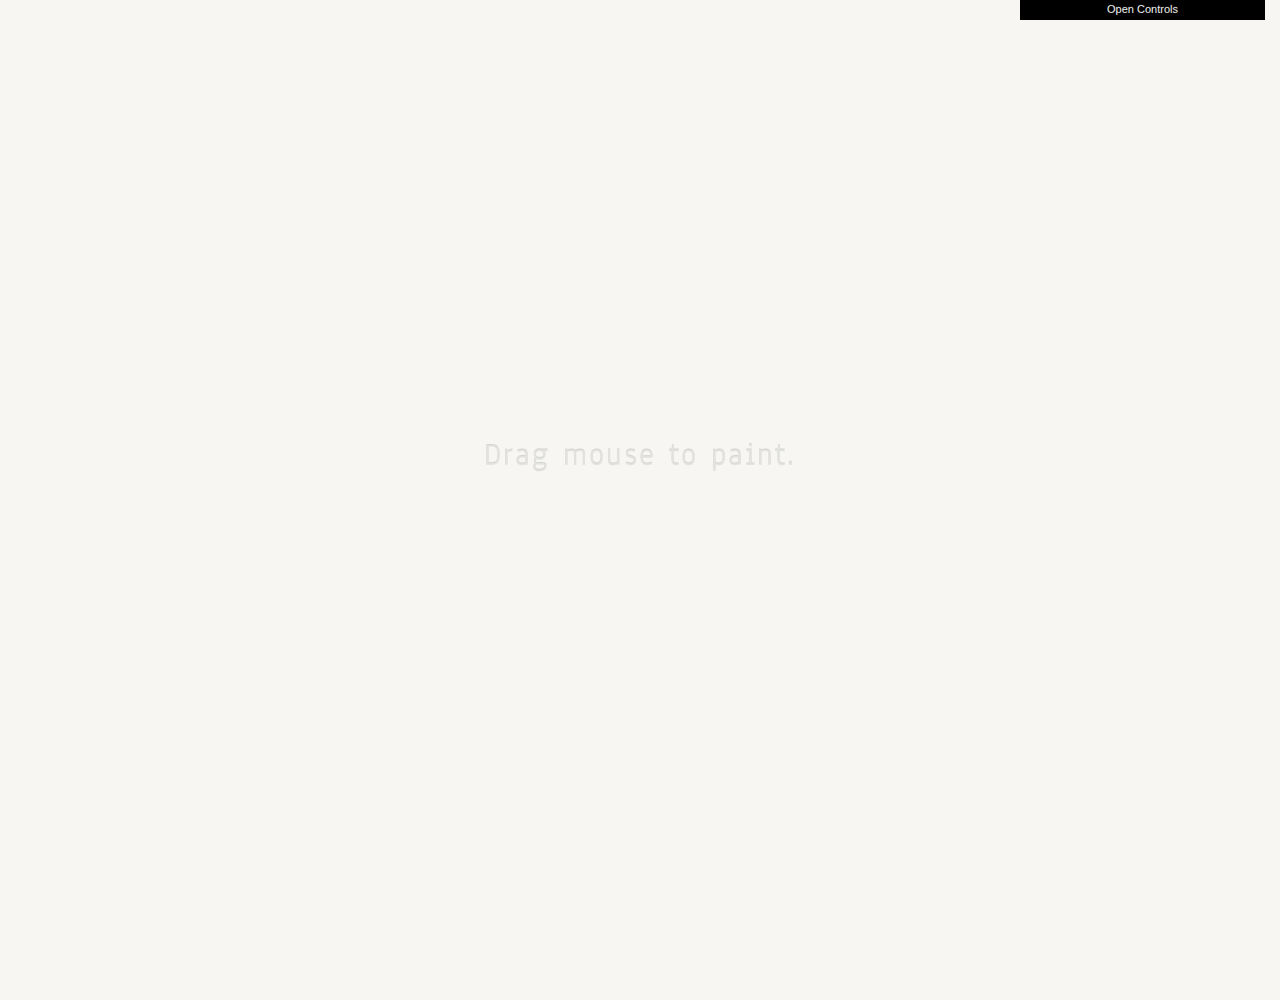
<file: painting/index.html>
<!DOCTYPE html>
<html >
<head>
  <meta charset="UTF-8">
  <title>Painting</title>
  <link href='https://fonts.googleapis.com/css?family=Anaheim' rel='stylesheet' type='text/css'>
  
  
      <link rel="stylesheet" href="css/style.css">

  
</head>

<body>
  <div id="message">Drag mouse to paint.</div>
<canvas id='c'></canvas>
  <script src='js/kzymdn.js'></script>

    <script src="js/index.js"></script>

</body>
</html>
</file>
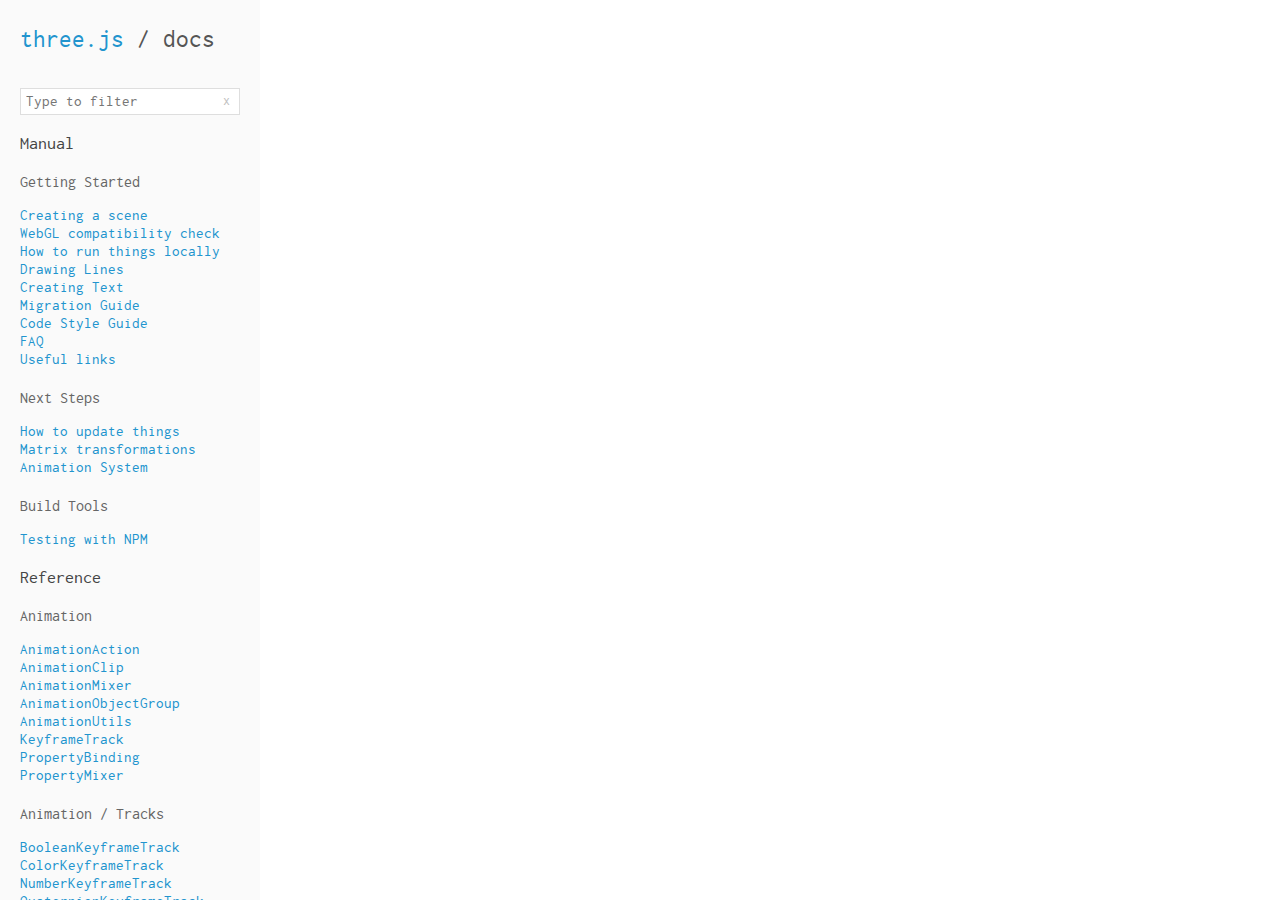
<file: three.js-master/docs/index.html>
<!DOCTYPE html>
<html lang="en">
	<head>
		<meta charset="utf-8">
		<title>three.js / documentation</title>
		<meta name="viewport" content="width=device-width, user-scalable=no, minimum-scale=1.0, maximum-scale=1.0">
		<link type="text/css" rel="stylesheet" href="index.css">
	</head>
	<body>

		<div id="panel" class="collapsed">

			<h1><a href="http://threejs.org">three.js</a> / docs</h1>

			<a id="expandButton" href="#">
				<span></span>
				<span></span>
				<span></span>
			</a>

			<div class="filterBlock" >
				<input type="text" id="filterInput" placeholder="Type to filter">
				<a href="#" id="clearFilterButton">x</a>
			</div>
			<div id="content"></div>

		</div>

		<iframe></iframe>

		<script src="list.js"></script>

		<script>

			var panel = document.getElementById( 'panel' );
			var content = document.getElementById( 'content' );
			var clearFilterButton = document.getElementById( 'clearFilterButton' );
			var expandButton = document.getElementById( 'expandButton' );
			var filterInput = document.getElementById( 'filterInput' );
			var iframe = document.querySelector( 'iframe' );

			var pageProperties = {};
			var titles = {};
			var categoryElements = [];


// ----------------------------------------------------------------------------
// Initialization
// ----------------------------------------------------------------------------


			// Functionality for hamburger button (on small devices)

			expandButton.onclick = function ( event ) {

				event.preventDefault();
				panel.classList.toggle( 'collapsed' );

			};


			// Functionality for search/filter input field

			filterInput.oninput = function ( event ) {

				updateFilter();

			};


			// Functionality for filter clear button

			clearFilterButton.onclick = function ( event ) {

				event.preventDefault();

				filterInput.value = '';
				updateFilter();

			};


			// Activate content and title change on browser navigation

			window.onpopstate = createNewIframe;


			// Create the navigation panel and configure the iframe

			createNavigation();
			createNewIframe();


// ----------------------------------------------------------------------------
// Navigation Panel
// ----------------------------------------------------------------------------


			function createNavigation () {

				// Create the navigation panel using data from list.js

				var navigation = createAndAppendDOMElement( { type: 'div', parent: content } );

				for ( var section in list ) {

					// Create sections

					var categories = list[ section ];

					var sectionHead = createAndAppendDOMElement( { type: 'h2', parent: navigation, content: section } )

					for ( var category in categories ) {

						// Create categories

						var pages = categories[ category ];

						var categoryContainer = createAndAppendDOMElement( { type: 'div', parent: navigation } );
						var categoryHead = createAndAppendDOMElement( { type: 'h3', parent: categoryContainer, content: category } );
						var categoryContent = createAndAppendDOMElement( { type: 'ul', parent: categoryContainer } );

						for ( var pageName in pages ) {

							// Create page links

							var pageURL = pages[ pageName ];

							var listElement = createAndAppendDOMElement( { type: 'li', parent: categoryContent } );
							var linkElement = createAndAppendDOMElement( { type: 'a', parent: listElement, content: pageName } );

							// The href attribute is only used for the option to create a new tab by right click

							linkElement.setAttribute( 'href', '#' + pageURL );

							addClickHandlers( linkElement, pageURL );

							// Gather the main properties for the current subpage

							pageProperties[ pageName ] = {
								section: section,
								category: category,
								pageURL: pageURL,
								linkElement: linkElement
							};

						// Gather the document titles (used for easy access on browser navigation)

						titles[ pageURL ] = pageName;

						}

						// Gather the category elements for easy access on filtering

						categoryElements.push( categoryContent );

					}

				}

			};


			function createAndAppendDOMElement( properties ) {

				// Helper function for creating and appending new DOM elements

				var newElement = document.createElement( properties.type );

				properties.parent.appendChild( newElement );

				if ( properties.content ) {

					newElement.textContent = properties.content;

				}

				return newElement;

			}


			function addClickHandlers ( linkElement, pageURL ) {

				// Helper function for adding ClickHandlers to the page links

				linkElement.onclick = function ( event ) {

					event.preventDefault();

					window.location.hash = pageURL;
					createNewIframe();

					panel.classList.add( 'collapsed' );

				};

			};


// ----------------------------------------------------------------------------
// Query Strings (optional)
// ----------------------------------------------------------------------------


//			(uncomment the following lines and the first line in updateFilter(), if you want query strings):

//			filterInput.value = extractFromQueryString();
//			updateFilter();
//
//
//			function extractFromQueryString() {
//
//				var queryString = window.location.search;
//
//				if ( queryString.indexOf( '?q=' ) === -1 ) return '';
//
//				return queryString.substr( 3 );
//
//			}
//
//			function updateQueryString() {
//
//				var searchString = filterInput.value;
//				var query = '';
//
//				if (searchString !== '') {
//
//					query = '?q=' + searchString;
//
//				}
//
//				window.history.replaceState( {} , '', window.location.pathname + query + window.location.hash ); 
//
//			}


// ----------------------------------------------------------------------------
// Filtering
// ----------------------------------------------------------------------------


			function updateFilter() {

//			(uncomment the following line and the "Query strings" section, if you want query strings):
//			updateQueryString();

				var regExp = new RegExp( filterInput.value, 'gi' );

				for ( var pageName in pageProperties ) {

					var linkElement = pageProperties[ pageName ].linkElement;
					var categoryClassList = linkElement.parentElement.classList;
					var filterResults = pageName.match( regExp );

					if ( filterResults && filterResults.length > 0 ) {

						// Accentuate matching characters

						for ( var i = 0; i < filterResults.length; i++ ) {

							var result = filterResults[ i ];

							if ( result !== '' ) {
								pageName = pageName.replace( result, '<b>' + result + '</b>' );
							}

						}

						categoryClassList.remove( 'hidden' );
						linkElement.innerHTML = pageName;

					} else {

						// Hide all non-matching page names

						categoryClassList.add( 'hidden' );

					}

				}

				displayFilteredPanel();

			}


			function displayFilteredPanel() {

				// Show/hide categories depending on their content
				// First check if at least one page in this category is not hidden

				categoryElements.forEach( function ( category ) {

					var pages = category.children;
					var pagesLength = pages.length;
					var sectionClassList = category.parentElement.classList;

					var hideCategory = true;

					for ( var i = 0; i < pagesLength; i ++ ) {

						var pageClassList = pages[ i ].classList;

						if ( ! pageClassList.contains( 'hidden' ) ) {

							hideCategory = false;

						}

					}

					// If and only if all page names are hidden, hide the whole category

					if ( hideCategory ) {

						sectionClassList.add( 'hidden' );

					} else {

						sectionClassList.remove( 'hidden' );

					}

				} );

			}


// ----------------------------------------------------------------------------
// Routing
// ----------------------------------------------------------------------------


			function setUrlFragment( pageName ) {

				// Handle navigation from the subpages (iframes):
				// First separate the memeber (if existing) from the page name,
				// then identify the subpage's URL and set it as URL fragment (re-adding the member)

				var splitPageName = decomposePageName( pageName, '.', '.' );

				var currentProperties = pageProperties[ splitPageName[ 0 ] ];

				if ( currentProperties ) {

					window.location.hash = currentProperties.pageURL + splitPageName[ 1 ];

					createNewIframe();

				}

			}


			function createNewIframe() {

				// Change the content displayed in the iframe
				// First separate the member part of the fragment (if existing)

				var hash = window.location.hash.substring( 1 );
				var splitHash = decomposePageName( hash, '.', '#' );

				// Creating a new Iframe instead of assigning a new src is
				// a cross-browser solution to allow normal browser navigation;
				// - only assigning a new src would result in two history states each time.

				// Note: iframe.contentWindow.location.replace(hash) should work, too,
				// but it doesn't work in Edge with links from the subpages!

				var oldIframe;
				var subtitle;

				oldIframe = iframe;
				iframe = oldIframe.cloneNode();

				if(hash) {

					iframe.src = splitHash[ 0 ] + '.html' + splitHash[ 1 ];
					subtitle = ' - ' + titles[ splitHash[ 0 ] ] + splitHash[ 1 ];

				} else {

					iframe.src = '';
					subtitle = '';

				}

				document.body.replaceChild( iframe, oldIframe );
				document.title = 'three.js docs' + subtitle;

			}


			function decomposePageName ( pageName, oldDelimiter, newDelimiter ) {

				// Helper function for separating the member (if existing) from the pageName
				// For example: 'Geometry.morphTarget' can be converted to 
				// ['Geometry', '.morphTarget'] or ['Geometry', '#morphTarget']
				// Note: According RFC 3986 no '#' allowed inside of an URL fragment!

				var parts = [];

				var dotIndex = pageName.indexOf( oldDelimiter );

				if ( dotIndex !== -1 ) {

					parts = pageName.split( oldDelimiter );
					parts[ 1 ] = newDelimiter + parts[ 1 ];

				} else {

					parts[ 0 ] = pageName;
					parts[ 1 ] = '';

				}

				return parts;

			}


// ----------------------------------------------------------------------------
// ASCII Art ;-)
// ----------------------------------------------------------------------------


			console.log([
				'    __     __',
				' __/ __\\  / __\\__   ____   _____   _____',
				'/ __/  /\\/ /  /___\\/ ____\\/ _____\\/ _____\\',
				'\\/_   __/ /   _   / /  __/ / __  / / __  /_   __   _____',
				'/ /  / / /  / /  / /  / / /  ___/ /  ___/\\ _\\/ __\\/ _____\\',
				'\\/__/  \\/__/\\/__/\\/__/  \\/_____/\\/_____/\\/__/ /  / /  ___/',
				'                                         / __/  /  \\__  \\',
				'                                         \\/____/\\/_____/'
			].join('\n'));


		</script>

		<script src="../build/three.min.js"></script> <!-- console sandbox -->

	</body>

</html>
</file>
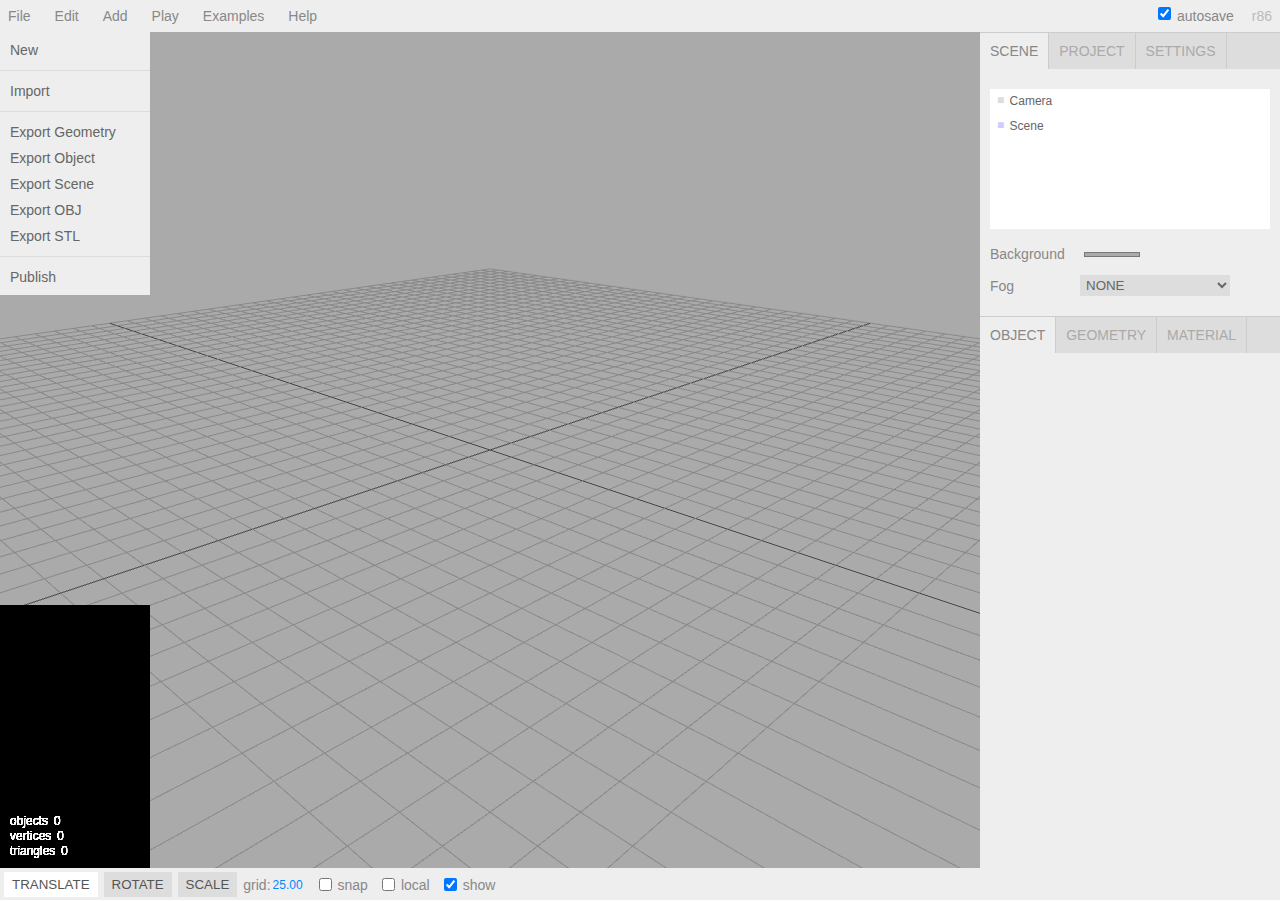
<file: three.js-master/editor/index.html>
<!DOCTYPE html>
<html lang="en">
	<head>
		<title>three.js / editor</title>
		<meta charset="utf-8">
		<meta name="viewport" content="width=device-width, user-scalable=no, minimum-scale=1.0, maximum-scale=1.0">
	</head>
	<body ontouchstart="">
		<link href="css/main.css" rel="stylesheet" />
		<link id="theme" href="css/light.css" rel="stylesheet" />

		<script src="../build/three.js"></script>
		<script src="../examples/js/libs/system.min.js"></script>

		<script src="../examples/js/controls/EditorControls.js"></script>
		<script src="../examples/js/controls/TransformControls.js"></script>

		<script src="../examples/js/libs/jszip.min.js"></script>
		<script src="../examples/js/libs/inflate.min.js"></script> <!-- FBX -->

		<script src="../examples/js/loaders/AMFLoader.js"></script>
		<script src="../examples/js/loaders/AWDLoader.js"></script>
		<script src="../examples/js/loaders/BabylonLoader.js"></script>
		<script src="../examples/js/loaders/ColladaLoader2.js"></script>
		<script src="../examples/js/loaders/FBXLoader.js"></script>
		<script src="../examples/js/loaders/GLTFLoader.js"></script>
		<script src="../examples/js/loaders/KMZLoader.js"></script>
		<script src="../examples/js/loaders/MD2Loader.js"></script>
		<script src="../examples/js/loaders/OBJLoader.js"></script>
		<script src="../examples/js/loaders/PlayCanvasLoader.js"></script>
		<script src="../examples/js/loaders/PLYLoader.js"></script>
		<script src="../examples/js/loaders/STLLoader.js"></script>
		<script src="../examples/js/loaders/TGALoader.js"></script>
		<script src="../examples/js/loaders/TDSLoader.js"></script>
		<script src="../examples/js/loaders/UTF8Loader.js"></script>
		<script src="../examples/js/loaders/VRMLLoader.js"></script>
		<script src="../examples/js/loaders/VTKLoader.js"></script>
		<script src="../examples/js/loaders/ctm/lzma.js"></script>
		<script src="../examples/js/loaders/ctm/ctm.js"></script>
		<script src="../examples/js/loaders/ctm/CTMLoader.js"></script>
		<script src="../examples/js/exporters/OBJExporter.js"></script>
		<script src="../examples/js/exporters/STLExporter.js"></script>

		<script src="../examples/js/renderers/Projector.js"></script>
		<script src="../examples/js/renderers/CanvasRenderer.js"></script>
		<script src="../examples/js/renderers/RaytracingRenderer.js"></script>
		<script src="../examples/js/renderers/SoftwareRenderer.js"></script>
		<script src="../examples/js/renderers/SVGRenderer.js"></script>

		<link rel="stylesheet" href="js/libs/codemirror/codemirror.css">
		<link rel="stylesheet" href="js/libs/codemirror/theme/monokai.css">
		<script src="js/libs/codemirror/codemirror.js"></script>
		<script src="js/libs/codemirror/mode/javascript.js"></script>
		<script src="js/libs/codemirror/mode/glsl.js"></script>

		<script src="js/libs/esprima.js"></script>
		<script src="js/libs/jsonlint.js"></script>
		<script src="js/libs/glslprep.min.js"></script>

		<link rel="stylesheet" href="js/libs/codemirror/addon/dialog.css">
		<link rel="stylesheet" href="js/libs/codemirror/addon/show-hint.css">
		<link rel="stylesheet" href="js/libs/codemirror/addon/tern.css">
		<script src="js/libs/codemirror/addon/dialog.js"></script>
		<script src="js/libs/codemirror/addon/show-hint.js"></script>
		<script src="js/libs/codemirror/addon/tern.js"></script>
		<script src="js/libs/acorn/acorn.js"></script>
		<script src="js/libs/acorn/acorn_loose.js"></script>
		<script src="js/libs/acorn/walk.js"></script>
		<script src="js/libs/ternjs/polyfill.js"></script>
		<script src="js/libs/ternjs/signal.js"></script>
		<script src="js/libs/ternjs/tern.js"></script>
		<script src="js/libs/ternjs/def.js"></script>
		<script src="js/libs/ternjs/comment.js"></script>
		<script src="js/libs/ternjs/infer.js"></script>
		<script src="js/libs/ternjs/doc_comment.js"></script>
		<script src="js/libs/tern-threejs/threejs.js"></script>

		<script src="js/libs/signals.min.js"></script>
		<script src="js/libs/ui.js"></script>
		<script src="js/libs/ui.three.js"></script>

		<script src="js/libs/app.js"></script>
		<script src="js/Player.js"></script>
		<script src="js/Script.js"></script>

		<script src="../examples/js/effects/VREffect.js"></script>
		<script src="../examples/js/controls/VRControls.js"></script>
		<script src="../examples/js/vr/WebVR.js"></script>

		<script src="js/Storage.js"></script>

		<script src="js/Editor.js"></script>
		<script src="js/Config.js"></script>
		<script src="js/History.js"></script>
		<script src="js/Loader.js"></script>
		<script src="js/Menubar.js"></script>
		<script src="js/Menubar.File.js"></script>
		<script src="js/Menubar.Edit.js"></script>
		<script src="js/Menubar.Add.js"></script>
		<script src="js/Menubar.Play.js"></script>
		<!-- <script src="js/Menubar.View.js"></script> -->
		<script src="js/Menubar.Examples.js"></script>
		<script src="js/Menubar.Help.js"></script>
		<script src="js/Menubar.Status.js"></script>
		<script src="js/Sidebar.js"></script>
		<script src="js/Sidebar.Scene.js"></script>
		<script src="js/Sidebar.Project.js"></script>
		<script src="js/Sidebar.Settings.js"></script>
		<script src="js/Sidebar.Properties.js"></script>
		<script src="js/Sidebar.Object.js"></script>
		<script src="js/Sidebar.Geometry.js"></script>
		<script src="js/Sidebar.Geometry.Geometry.js"></script>
		<script src="js/Sidebar.Geometry.BufferGeometry.js"></script>
		<script src="js/Sidebar.Geometry.Modifiers.js"></script>
		<script src="js/Sidebar.Geometry.BoxGeometry.js"></script>
		<script src="js/Sidebar.Geometry.CircleGeometry.js"></script>
		<script src="js/Sidebar.Geometry.CylinderGeometry.js"></script>
		<script src="js/Sidebar.Geometry.IcosahedronGeometry.js"></script>
		<script src="js/Sidebar.Geometry.PlaneGeometry.js"></script>
		<script src="js/Sidebar.Geometry.SphereGeometry.js"></script>
		<script src="js/Sidebar.Geometry.TorusGeometry.js"></script>
		<script src="js/Sidebar.Geometry.TorusKnotGeometry.js"></script>
		<script src="../examples/js/geometries/TeapotBufferGeometry.js"></script>
		<script src="js/Sidebar.Geometry.TeapotBufferGeometry.js"></script>
		<script src="js/Sidebar.Geometry.LatheGeometry.js"></script>
		<script src="js/Sidebar.Material.js"></script>
		<script src="js/Sidebar.Animation.js"></script>
		<script src="js/Sidebar.Script.js"></script>
		<script src="js/Sidebar.History.js"></script>
		<script src="js/Toolbar.js"></script>
		<script src="js/Viewport.js"></script>
		<script src="js/Viewport.Info.js"></script>

		<script src="js/Command.js"></script>
		<script src="js/commands/AddObjectCommand.js"></script>
		<script src="js/commands/RemoveObjectCommand.js"></script>
		<script src="js/commands/MoveObjectCommand.js"></script>
		<script src="js/commands/SetPositionCommand.js"></script>
		<script src="js/commands/SetRotationCommand.js"></script>
		<script src="js/commands/SetScaleCommand.js"></script>
		<script src="js/commands/SetValueCommand.js"></script>
		<script src="js/commands/SetUuidCommand.js"></script>
		<script src="js/commands/SetColorCommand.js"></script>
		<script src="js/commands/SetGeometryCommand.js"></script>
		<script src="js/commands/SetGeometryValueCommand.js"></script>
		<script src="js/commands/MultiCmdsCommand.js"></script>
		<script src="js/commands/AddScriptCommand.js"></script>
		<script src="js/commands/RemoveScriptCommand.js"></script>
		<script src="js/commands/SetScriptValueCommand.js"></script>
		<script src="js/commands/SetMaterialCommand.js"></script>
		<script src="js/commands/SetMaterialValueCommand.js"></script>
		<script src="js/commands/SetMaterialColorCommand.js"></script>
		<script src="js/commands/SetMaterialMapCommand.js"></script>
		<script src="js/commands/SetSceneCommand.js"></script>

		<!-- <script type="text/javascript" src="https://www.dropbox.com/static/api/2/dropins.js" id="dropboxjs" data-app-key="qyqgfqd9j8z890t"></script> -->

		<script src="js/libs/html2canvas.js"></script>
		<script src="js/libs/three.html.js"></script>

		<script>

			window.URL = window.URL || window.webkitURL;
			window.BlobBuilder = window.BlobBuilder || window.WebKitBlobBuilder || window.MozBlobBuilder;

			Number.prototype.format = function (){
				return this.toString().replace(/(\d)(?=(\d{3})+(?!\d))/g, "$1,");
			};

			//

			var editor = new Editor();

			var viewport = new Viewport( editor );
			document.body.appendChild( viewport.dom );

			var script = new Script( editor );
			document.body.appendChild( script.dom );

			var player = new Player( editor );
			document.body.appendChild( player.dom );

			var toolbar = new Toolbar( editor );
			document.body.appendChild( toolbar.dom );

			var menubar = new Menubar( editor );
			document.body.appendChild( menubar.dom );

			var sidebar = new Sidebar( editor );
			document.body.appendChild( sidebar.dom );

			var modal = new UI.Modal();
			document.body.appendChild( modal.dom );

			//

			editor.setTheme( editor.config.getKey( 'theme' ) );

			editor.storage.init( function () {

				editor.storage.get( function ( state ) {

					if ( isLoadingFromHash ) return;

					if ( state !== undefined ) {

						editor.fromJSON( state );

					}

					var selected = editor.config.getKey( 'selected' );

					if ( selected !== undefined ) {

						editor.selectByUuid( selected );

					}

				} );

				//

				var timeout;

				function saveState( scene ) {

					if ( editor.config.getKey( 'autosave' ) === false ) {

						return;

					}

					clearTimeout( timeout );

					timeout = setTimeout( function () {

						editor.signals.savingStarted.dispatch();

						timeout = setTimeout( function () {

							editor.storage.set( editor.toJSON() );

							editor.signals.savingFinished.dispatch();

						}, 100 );

					}, 1000 );

				};

				var signals = editor.signals;

				signals.geometryChanged.add( saveState );
				signals.objectAdded.add( saveState );
				signals.objectChanged.add( saveState );
				signals.objectRemoved.add( saveState );
				signals.materialChanged.add( saveState );
				signals.sceneBackgroundChanged.add( saveState );
				signals.sceneFogChanged.add( saveState );
				signals.sceneGraphChanged.add( saveState );
				signals.scriptChanged.add( saveState );
				signals.historyChanged.add( saveState );

				signals.showModal.add( function ( content ) {

					modal.show( content );

				} );

			} );

			//

			document.addEventListener( 'dragover', function ( event ) {

				event.preventDefault();
				event.dataTransfer.dropEffect = 'copy';

			}, false );

			document.addEventListener( 'drop', function ( event ) {

				event.preventDefault();

				if ( event.dataTransfer.files.length > 0 ) {

					editor.loader.loadFile( event.dataTransfer.files[ 0 ] );

				}

			}, false );

			document.addEventListener( 'keydown', function ( event ) {

				switch ( event.keyCode ) {

					case 8: // backspace

						event.preventDefault(); // prevent browser back

					case 46: // delete

						var object = editor.selected;

						if ( confirm( 'Delete ' + object.name + '?' ) === false ) return;

						var parent = object.parent;
						if ( parent !== null ) editor.execute( new RemoveObjectCommand( object ) );

						break;

					case 90: // Register Ctrl-Z for Undo, Ctrl-Shift-Z for Redo

						if ( event.ctrlKey && event.shiftKey ) {

							editor.redo();

						} else if ( event.ctrlKey ) {

							editor.undo();

						}

						break;

					case 87: // Register W for translation transform mode

						editor.signals.transformModeChanged.dispatch( 'translate' );

						break;

					case 69: // Register E for rotation transform mode

						editor.signals.transformModeChanged.dispatch( 'rotate' );

						break;

					case 82: // Register R for scaling transform mode

						editor.signals.transformModeChanged.dispatch( 'scale' );

						break;

				}

			}, false );

			function onWindowResize( event ) {

				editor.signals.windowResize.dispatch();

			}

			window.addEventListener( 'resize', onWindowResize, false );

			onWindowResize();

			//

			var isLoadingFromHash = false;
			var hash = window.location.hash;

			if ( hash.substr( 1, 5 ) === 'file=' ) {

				var file = hash.substr( 6 );

				if ( confirm( 'Any unsaved data will be lost. Are you sure?' ) ) {

					var loader = new THREE.FileLoader();
					loader.crossOrigin = '';
					loader.load( file, function ( text ) {

						editor.clear();
						editor.fromJSON( JSON.parse( text ) );

					} );

					isLoadingFromHash = true;

				}

			}

			/*
			window.addEventListener( 'message', function ( event ) {

				editor.clear();
				editor.fromJSON( event.data );

			}, false );
			*/

			// VR

			var groupVR;

			// TODO: Use editor.signals.enteredVR (WebVR 1.0)

			editor.signals.enterVR.add( function () {

				if ( groupVR === undefined ) {

					groupVR = new THREE.HTMLGroup( viewport.dom );
					editor.sceneHelpers.add( groupVR );

					var mesh = new THREE.HTMLMesh( sidebar.dom );
					mesh.position.set( 15, 0, 15 );
					mesh.rotation.y = - 0.5;
					groupVR.add( mesh );

					var signals = editor.signals;

					function updateTexture() {

						mesh.material.map.update();

					}

					signals.objectSelected.add( updateTexture );
					signals.objectAdded.add( updateTexture );
					signals.objectChanged.add( updateTexture );
					signals.objectRemoved.add( updateTexture );
					signals.sceneGraphChanged.add( updateTexture );
					signals.historyChanged.add( updateTexture );

				}

				groupVR.visible = true;

			} );

			editor.signals.exitedVR.add( function () {

				if ( groupVR !== undefined ) groupVR.visible = false;

			} );

		</script>
	</body>
</html>
</file>
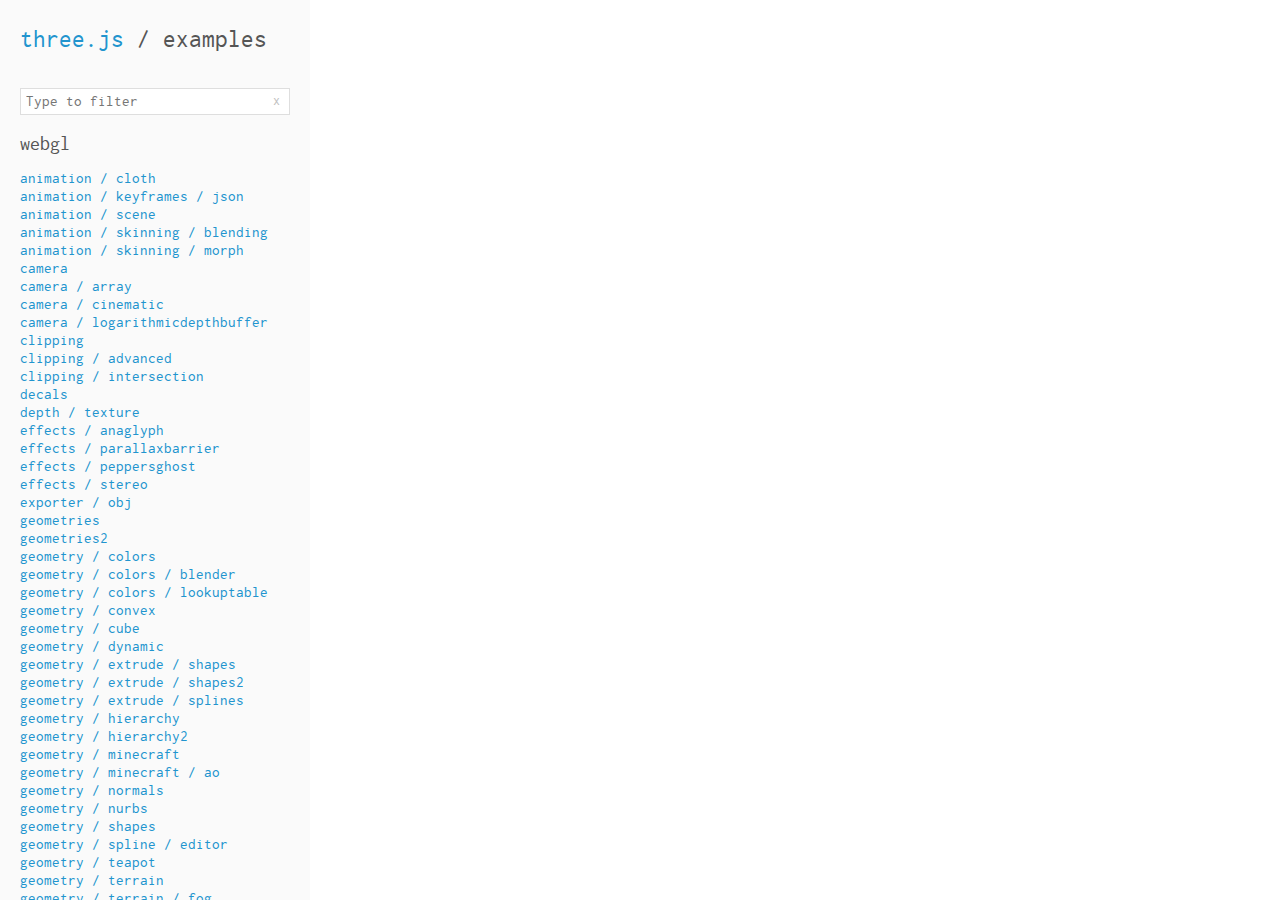
<file: three.js-master/examples/index.html>
<!DOCTYPE html>
<html lang="en">
	<head>
		<title>three.js / examples</title>
		<meta charset="utf-8">
		<meta name="viewport" content="width=device-width, user-scalable=no, minimum-scale=1.0, maximum-scale=1.0">
		<style>

			@font-face {
				font-family: 'inconsolata';
				src: url('files/inconsolata.woff') format('woff');
				font-weight: normal;
				font-style: normal;
			}

			* {
				box-sizing: border-box;
			}

			html {
				height: 100%;
			}

			body {
				background-color: #ffffff;
				margin: 0px;
				height: 100%;
				color: #555;
				font-family: 'inconsolata';
				font-size: 15px;
				line-height: 18px;
				overflow: hidden;
			}

			h1 {
				margin-top: 30px;
				margin-bottom: 40px;
				margin-left: 20px;
				font-size: 25px;
				font-weight: normal;
			}

			h2 {
				font-size: 20px;
				font-weight: normal;
			}

			a {
				color: #2194CE;
				text-decoration: none;
			}

			#panel {
				position: fixed;
				left: 0px;
				width: 310px;
				height: 100%;
				overflow: auto;
				background: #fafafa;
			}

			#panel #content {
				padding: 0px 20px 20px 20px;
			}

			#panel #content .link {
				color: #2194CE;
				text-decoration: none;
				cursor: pointer;
				display: block;
			}

			#panel #content .selected {
				color: #ff0000;
			}

			#panel #content .link:hover {
				text-decoration: underline;
			}

			#viewer {
				position: absolute;
				border: 0px;
				left: 310px;
				width: calc(100% - 310px);
				height: 100%;
				overflow: auto;
			}

			#button {
				position: fixed;
				bottom: 20px;
				right: 20px;
				padding: 8px;
				color: #fff;
				background-color: #555;
				opacity: 0.7;
			}

			#button:hover {
				cursor: pointer;
				opacity: 1;
			}

			.filterBlock{
				margin: 20px;
				position: relative;
			}

			.filterBlock p {
				margin: 0;
			}

			#filterInput {
				width: 100%;
				padding: 5px;
				font-family: inherit;
				font-size: 15px;
				outline: none;
				border: 1px solid #dedede;
			}

			#filterInput:focus{
				border: 1px solid #2194CE;
			}

			#clearFilterButton {
				position: absolute;
				right: 6px;
				top: 50%;
				margin-top: -8px;
				width: 16px;
				height: 16px;
				font-size: 14px;
				color: grey;
				text-align: center;
				line-height: 0;
				padding-top: 7px;
				opacity: .5;
			}

			#clearFilterButton:hover {
				opacity: 1;
			}

			.filtered {
				display: none !important;
			}

			#panel li b {
				font-weight: bold;
			}

			/* mobile */

			#expandButton {
				display: none;
				position: absolute;
				right: 20px;
				top: 12px;
				width: 32px;
				height: 32px;
			}

			#expandButton span {
				height: 2px;
				background-color: #2194CE;
				width: 16px;
				position: absolute;
				left: 8px;
				top: 10px;
			}

			#expandButton span:nth-child(1) {
				top: 16px;
			}

			#expandButton span:nth-child(2) {
				top: 22px;
			}

			@media all and ( max-width: 640px ) {
				h1{
					margin-top: 20px;
					margin-bottom: 20px;
				}
				#panel{
					position: absolute;
					left: 0;
					top: 0;
					height: 480px;
					width: 100%;
					right: 0;
					z-index: 100;
					overflow: hidden;
					border-bottom: 1px solid #dedede;
				}
				#content{
					position: absolute;
					left: 0;
					top: 90px;
					right: 0;
					bottom: 0;
					font-size: 17px;
					line-height: 22px;
					overflow: auto;
				}
				#viewer{
					position: absolute;
					left: 0;
					top: 56px;
					width: 100%;
					height: calc(100% - 56px);
				}
				#expandButton{
					display: block;
				}
				#panel.collapsed{
					height: 56px;
				}
			}

		</style>
	</head>
	<body>

		<div id="panel" class="collapsed">
			<h1><a href="http://threejs.org">three.js</a> / examples</h1>
			<a id="expandButton" href="#">
				<span></span>
				<span></span>
				<span></span>
			</a>
			<div class="filterBlock" >
				<input type="text" id="filterInput" placeholder="Type to filter"/>
				<a href="#" id="clearFilterButton" >x</a>
			</div>
			<div id="content"></div>
		</div>
		<iframe id="viewer" name="viewer" allowfullscreen allowvr onmousewheel=""></iframe>

		<script src="files.js"></script>

		<script>

		function extractQuery() {
			var p = window.location.search.indexOf( '?q=' );
			if( p !== -1 ) {
				return window.location.search.substr( 3 );
			}
			return ''
		}

		var panel = document.getElementById( 'panel' );
		var content = document.getElementById( 'content' );
		var viewer = document.getElementById( 'viewer' );

		var filterInput = document.getElementById( 'filterInput' );
		var clearFilterButton = document.getElementById( 'clearFilterButton' );

		var expandButton = document.getElementById( 'expandButton' );
		expandButton.addEventListener( 'click', function ( event ) {
			panel.classList.toggle( 'collapsed' );
			event.preventDefault();
		} );

		// iOS iframe auto-resize workaround

		if ( /(iPad|iPhone|iPod)/g.test( navigator.userAgent ) ) {

			viewer.style.width = getComputedStyle( viewer ).width;
			viewer.style.height = getComputedStyle( viewer ).height;
			viewer.setAttribute( 'scrolling', 'no' );

		}

		var container = document.createElement( 'div' );
		content.appendChild( container );

		var button = document.createElement( 'div' );
		button.id = 'button';
		button.textContent = 'View source';
		button.addEventListener( 'click', function ( event ) {

			window.open( 'https://github.com/mrdoob/three.js/blob/master/examples/' + selected + '.html' );

		}, false );
		button.style.display = 'none';
		document.body.appendChild( button );

		var links = {};
		var selected = null;

		for ( var key in files ) {

			var section = files[ key ];

			var header = document.createElement( 'h2' );
			header.textContent = key;
			header.setAttribute( 'data-category', key );
			container.appendChild( header );

			for ( var i = 0; i < section.length; i ++ ) {

				( function ( file ) {

					var name = getName( file );

					var link = document.createElement( 'a' );
					link.className = 'link';
					link.textContent = name;
					link.href = file + '.html';
					link.setAttribute( 'target', 'viewer' );
					link.addEventListener( 'click', function ( event ) {

						if ( event.button === 0 ) {

							selectFile( file );

						}

					} );
					container.appendChild( link );

					links[ file ] = link;

				} )( section[ i ] );

			}

		}

		function loadFile( file ) {

			selectFile( file );
			viewer.src = file + '.html';

		}

		function selectFile( file ) {

			if ( selected !== null ) links[ selected ].classList.remove( 'selected' );

			links[ file ].classList.add( 'selected' );

			window.location.hash = file;
			viewer.focus();

			button.style.display = '';
			panel.classList.toggle( 'collapsed' );

			selected = file;

		}

		if ( window.location.hash !== '' ) {

			loadFile( window.location.hash.substring( 1 ) );

		}

		// filter

		filterInput.addEventListener( 'input', function( e ) {

			updateFilter();

		} );

		clearFilterButton.addEventListener( 'click', function( e ) {

			filterInput.value = '';
			updateFilter();
			e.preventDefault();

		} );

		function updateFilter() {

			var v = filterInput.value;
			if( v !== '' ) {
				window.history.replaceState( {} , '', '?q=' + v + window.location.hash );
			} else {
				window.history.replaceState( {} , '', window.location.pathname + window.location.hash );
			}

			var exp = new RegExp( v, 'gi' );

			for ( var key in files ) {

				var section = files[ key ];

				for ( var i = 0; i < section.length; i ++ ) {

					filterExample( section[ i ], exp );

				}

			}

			layoutList();

		}

		function filterExample( file, exp ){

			var link = links[ file ];
			var name = getName( file );
			var res = file.match( exp );
			var text;

			if ( res && res.length > 0 ) {

				link.classList.remove( 'filtered' );

				for( var i = 0; i < res.length; i++ ) {
					text = name.replace( res[ i ], '<b>' + res[ i ] + '</b>' );
				}

				link.innerHTML = text;

			} else {

				link.classList.add( 'filtered' );
				link.innerHTML = name;

			}
		}

		function getName( file ) {

			var name = file.split( '_' );
			name.shift();
			return name.join( ' / ' );

		}

		function layoutList() {

			for ( var key in files ) {

				var collapsed = true;

				var section = files[ key ];

				for ( var i = 0; i < section.length; i ++ ) {

					var file = section[ i ];

					if( !links[ file ].classList.contains( 'filtered' ) ){

						collapsed = false;
						break;

					}

				}

				var element = document.querySelector( 'h2[data-category="' + key + '"]' );

				if( collapsed ){

					element.classList.add( 'filtered' );

				} else {

					element.classList.remove( 'filtered' );

				}

			}

		}

		filterInput.value = extractQuery();
		updateFilter();

		</script>

	</body>
</html>
</file>
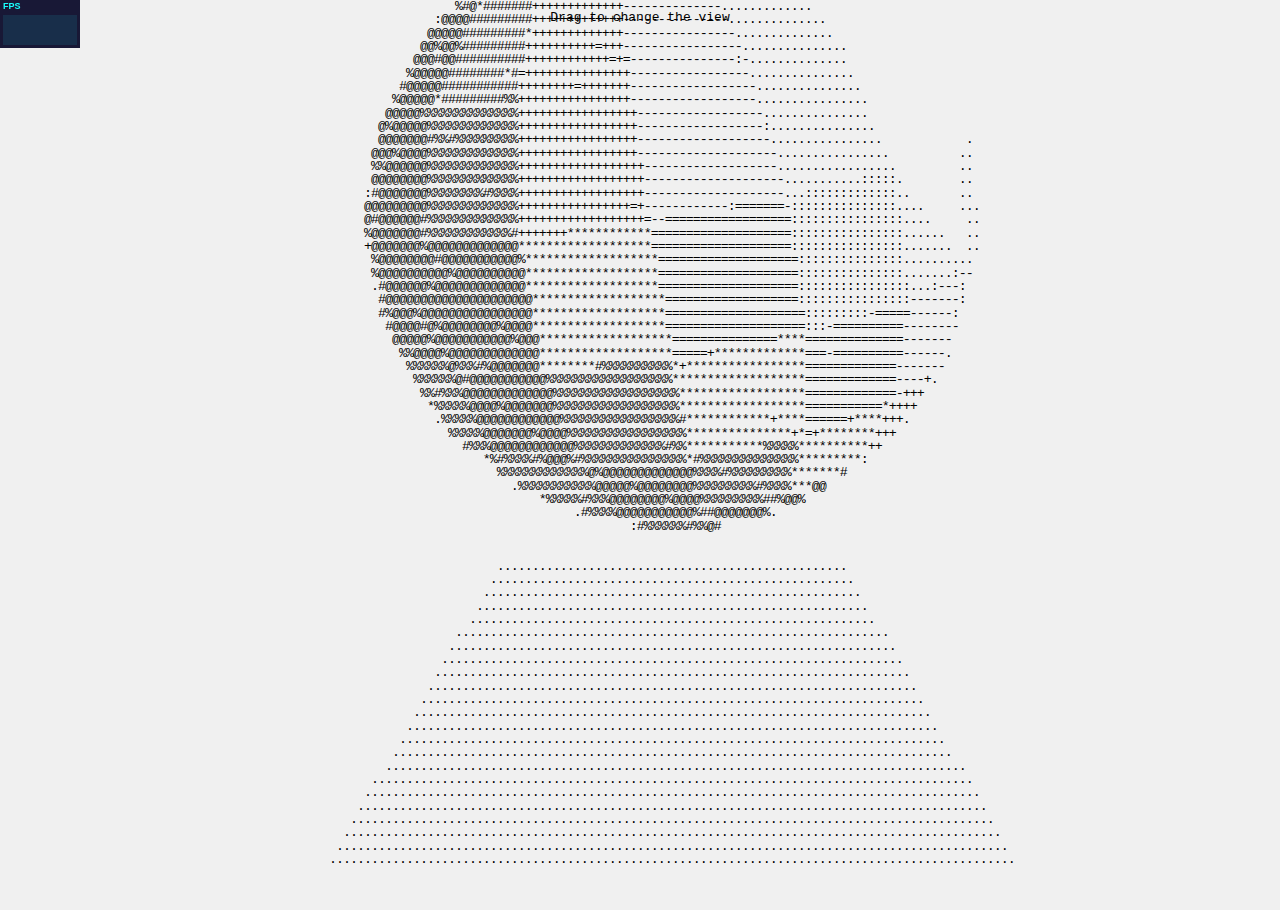
<file: three.js-master/examples/canvas_ascii_effect.html>
<!DOCTYPE html>
<html lang="en">
	<head>
		<title>three.js - ASCII Effect</title>
		<meta charset="utf-8">
		<meta name="viewport" content="width=device-width, user-scalable=no, minimum-scale=1.0, maximum-scale=1.0">
		<style>
			body {
				font-family: Monospace;
				background-color: #f0f0f0;
				margin: 0px;
				overflow: hidden;
			}
		</style>
	</head>
	<body>

		<script src="../build/three.js"></script>

		<script src="js/controls/TrackballControls.js"></script>
		<script src="js/effects/AsciiEffect.js"></script>

		<script src="js/renderers/Projector.js"></script>
		<script src="js/renderers/CanvasRenderer.js"></script>

		<script src="js/libs/stats.min.js"></script>

		<script>

			var container, stats;

			var camera, controls, scene, renderer;
			var effect;

			var sphere, plane;

			var start = Date.now();

			init();
			animate();

			function init() {

				var width = window.innerWidth || 2;
				var height = window.innerHeight || 2;

				container = document.createElement( 'div' );
				document.body.appendChild( container );

				var info = document.createElement( 'div' );
				info.style.position = 'absolute';
				info.style.top = '10px';
				info.style.width = '100%';
				info.style.textAlign = 'center';
				info.innerHTML = 'Drag to change the view';
				container.appendChild( info );

				camera = new THREE.PerspectiveCamera( 70, width / height, 1, 1000 );
				camera.position.y = 150;
				camera.position.z = 500;

				controls = new THREE.TrackballControls( camera );

				scene = new THREE.Scene();

				var light = new THREE.PointLight( 0xffffff );
				light.position.set( 500, 500, 500 );
				scene.add( light );

				var light = new THREE.PointLight( 0xffffff, 0.25 );
				light.position.set( - 500, - 500, - 500 );
				scene.add( light );

				sphere = new THREE.Mesh( new THREE.SphereGeometry( 200, 20, 10 ), new THREE.MeshLambertMaterial() );
				scene.add( sphere );

				// Plane

				plane = new THREE.Mesh( new THREE.PlaneBufferGeometry( 400, 400 ), new THREE.MeshBasicMaterial( { color: 0xe0e0e0 } ) );
				plane.position.y = - 200;
				plane.rotation.x = - Math.PI / 2;
				scene.add( plane );

				renderer = new THREE.CanvasRenderer();
				renderer.setClearColor( 0xf0f0f0 );
				renderer.setSize( width, height );
				// container.appendChild( renderer.domElement );

				effect = new THREE.AsciiEffect( renderer );
				effect.setSize( width, height );
				container.appendChild( effect.domElement );

				stats = new Stats();
				container.appendChild( stats.dom );

				//

				window.addEventListener( 'resize', onWindowResize, false );

			}

			function onWindowResize() {

				camera.aspect = window.innerWidth / window.innerHeight;
				camera.updateProjectionMatrix();

				renderer.setSize( window.innerWidth, window.innerHeight );
				effect.setSize( window.innerWidth, window.innerHeight );

			}

			//

			function animate() {

				requestAnimationFrame( animate );

				stats.begin();
				render();
				stats.end();

			}

			function render() {

				var timer = Date.now() - start;

				sphere.position.y = Math.abs( Math.sin( timer * 0.002 ) ) * 150;
				sphere.rotation.x = timer * 0.0003;
				sphere.rotation.z = timer * 0.0002;

				controls.update();

				effect.render( scene, camera );

			}

		</script>
	</body>
</html>
</file>
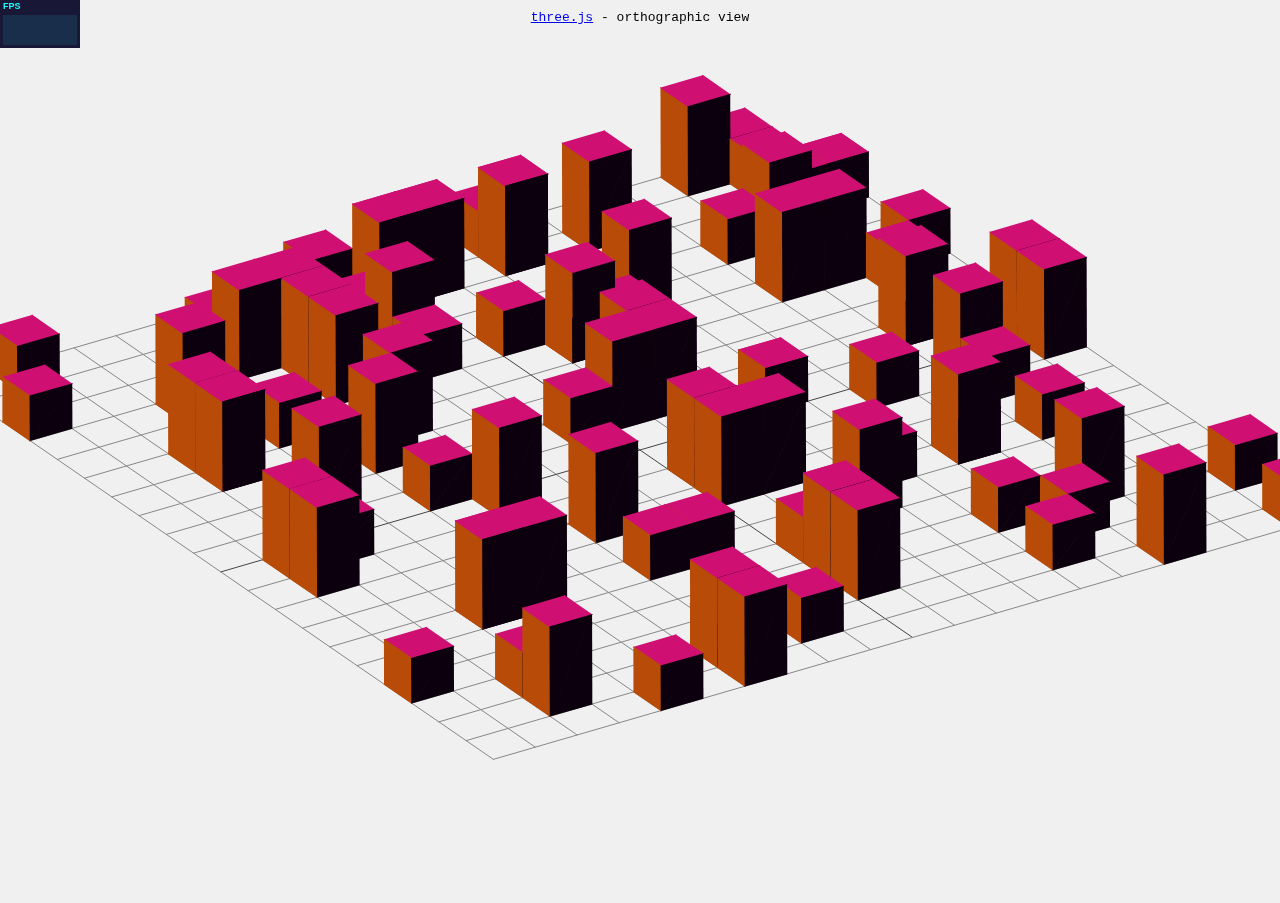
<file: three.js-master/examples/canvas_camera_orthographic.html>
<!DOCTYPE html>
<html lang="en">
	<head>
		<title>three.js canvas - camera - orthographic</title>
		<meta charset="utf-8">
		<meta name="viewport" content="width=device-width, user-scalable=no, minimum-scale=1.0, maximum-scale=1.0">
		<style>
			body {
				font-family: Monospace;
				background-color: #f0f0f0;
				margin: 0px;
				overflow: hidden;
			}
		</style>
	</head>
	<body>

		<script src="../build/three.js"></script>

		<script src="js/renderers/Projector.js"></script>
		<script src="js/renderers/CanvasRenderer.js"></script>

		<script src="js/libs/stats.min.js"></script>

		<script>

			var container, stats;
			var camera, scene, renderer;

			init();
			animate();

			function init() {

				container = document.createElement( 'div' );
				document.body.appendChild( container );

				var info = document.createElement( 'div' );
				info.style.position = 'absolute';
				info.style.top = '10px';
				info.style.width = '100%';
				info.style.textAlign = 'center';
				info.innerHTML = '<a href="http://threejs.org" target="_blank" rel="noopener">three.js</a> - orthographic view';
				container.appendChild( info );

				camera = new THREE.OrthographicCamera( window.innerWidth / - 2, window.innerWidth / 2, window.innerHeight / 2, window.innerHeight / - 2, - 500, 1000 );
				camera.position.x = 200;
				camera.position.y = 100;
				camera.position.z = 200;

				scene = new THREE.Scene();

				// Grid

				var gridHelper = new THREE.GridHelper( 1000, 20 );
				scene.add( gridHelper );

				// Cubes

				var geometry = new THREE.BoxGeometry( 50, 50, 50 );
				var material = new THREE.MeshLambertMaterial( { color: 0xffffff, overdraw: 0.5 } );

				for ( var i = 0; i < 100; i ++ ) {

					var cube = new THREE.Mesh( geometry, material );

					cube.scale.y = Math.floor( Math.random() * 2 + 1 );

					cube.position.x = Math.floor( ( Math.random() * 1000 - 500 ) / 50 ) * 50 + 25;
					cube.position.y = ( cube.scale.y * 50 ) / 2;
					cube.position.z = Math.floor( ( Math.random() * 1000 - 500 ) / 50 ) * 50 + 25;

					scene.add( cube );

				}

				// Lights

				var ambientLight = new THREE.AmbientLight( Math.random() * 0x10 );
				scene.add( ambientLight );

				var directionalLight = new THREE.DirectionalLight( Math.random() * 0xffffff );
				directionalLight.position.x = Math.random() - 0.5;
				directionalLight.position.y = Math.random() - 0.5;
				directionalLight.position.z = Math.random() - 0.5;
				directionalLight.position.normalize();
				scene.add( directionalLight );

				var directionalLight = new THREE.DirectionalLight( Math.random() * 0xffffff );
				directionalLight.position.x = Math.random() - 0.5;
				directionalLight.position.y = Math.random() - 0.5;
				directionalLight.position.z = Math.random() - 0.5;
				directionalLight.position.normalize();
				scene.add( directionalLight );

				renderer = new THREE.CanvasRenderer();
				renderer.setClearColor( 0xf0f0f0 );
				renderer.setPixelRatio( window.devicePixelRatio );
				renderer.setSize( window.innerWidth, window.innerHeight );
				container.appendChild( renderer.domElement );

				stats = new Stats();
				container.appendChild( stats.dom );

				//

				window.addEventListener( 'resize', onWindowResize, false );

			}

			function onWindowResize() {

				camera.left = window.innerWidth / - 2;
				camera.right = window.innerWidth / 2;
				camera.top = window.innerHeight / 2;
				camera.bottom = window.innerHeight / - 2;

				camera.updateProjectionMatrix();

				renderer.setSize( window.innerWidth, window.innerHeight );

			}

			//

			function animate() {

				requestAnimationFrame( animate );

				stats.begin();
				render();
				stats.end();

			}

			function render() {

				var timer = Date.now() * 0.0001;

				camera.position.x = Math.cos( timer ) * 200;
				camera.position.z = Math.sin( timer ) * 200;
				camera.lookAt( scene.position );

				renderer.render( scene, camera );

			}

		</script>

	</body>
</html>
</file>
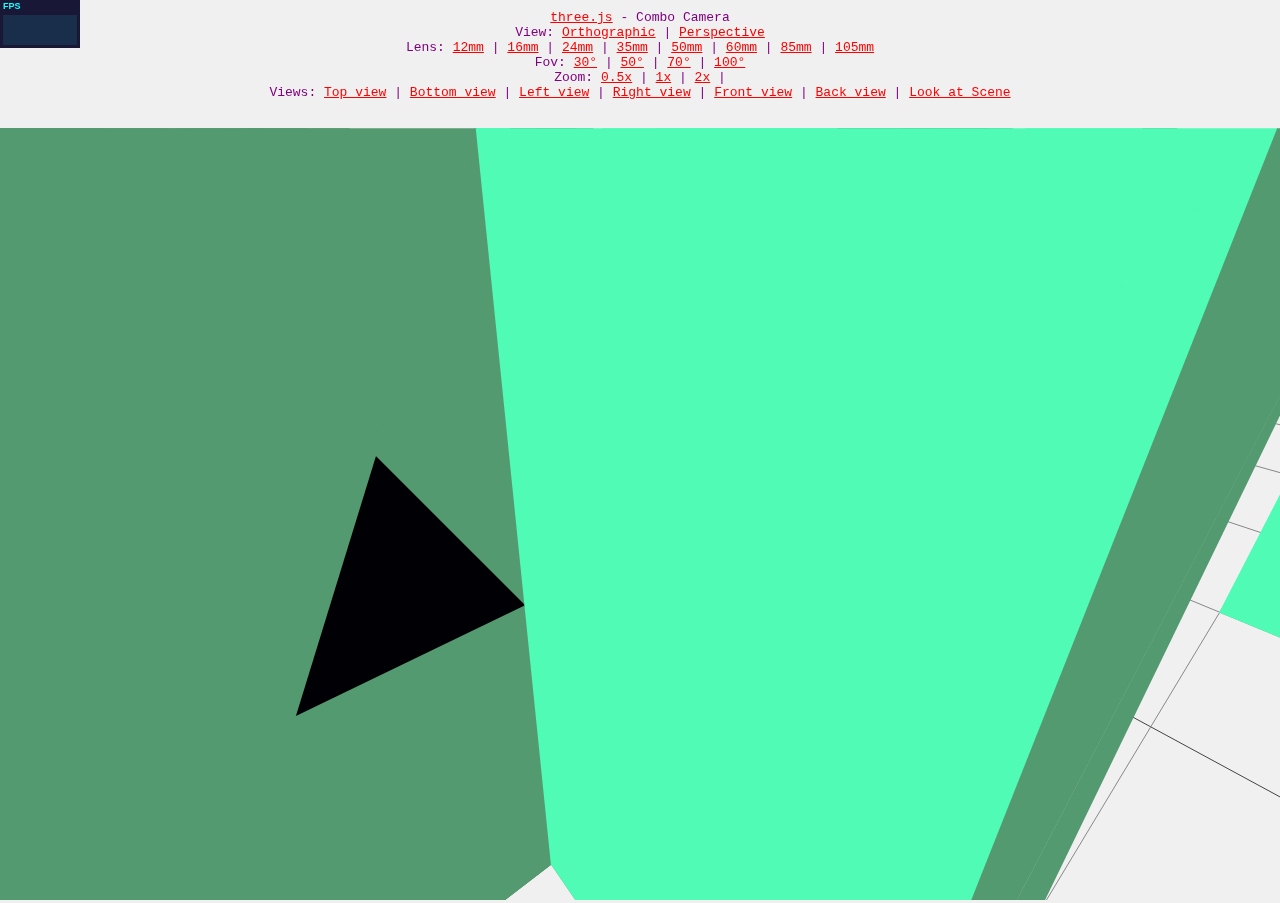
<file: three.js-master/examples/canvas_camera_orthographic2.html>
<!DOCTYPE html>
<html lang="en">
	<head>
		<title>three.js canvas - combo camera - orthographic + perspective</title>
		<meta charset="utf-8">
		<meta name="viewport" content="width=device-width, user-scalable=no, minimum-scale=1.0, maximum-scale=1.0">
		<style>
			body {
				font-family: Monospace;
				background-color: #f0f0f0;
				margin: 0px;
				overflow: hidden;
				color: purple;
			}

			a {
				color: red;
			}
		</style>
	</head>
	<body>

		<script src="../build/three.js"></script>

		<script src="js/cameras/CombinedCamera.js"></script>

		<script src="js/renderers/Projector.js"></script>
		<script src="js/renderers/CanvasRenderer.js"></script>

		<script src="js/libs/stats.min.js"></script>

		<div style="position: absolute; top: 10px; width: 100%; text-align: center; ">
			<a href="http://threejs.org" target="_blank" rel="noopener">three.js</a> - Combo Camera<br>
			View: <a href="#" onclick="setOrthographic();return false;"> Orthographic</a> |
				<a href="#" onclick="setPerspective();return false;">Perspective</a><br>
			Lens: <a href="#" onclick="setLens(12);return false;">12mm</a> |
				<a href="#" onclick="setLens(16);return false;">16mm</a> |
				<a href="#" onclick="setLens(24);return false;">24mm</a> |
				<a href="#" onclick="setLens(35);return false;">35mm</a> |
				<a href="#" onclick="setLens(50);return false;">50mm</a> |
				<a href="#" onclick="setLens(60);return false;">60mm</a> |
				<a href="#" onclick="setLens(85);return false;">85mm</a> |
				<a href="#" onclick="setLens(105);return false;">105mm</a><br>
			Fov: <a href="#" onclick="setFov(30);return false;">30°</a> |
				<a href="#" onclick="setFov(50);return false;">50°</a> |
				<a href="#" onclick="setFov(70);return false;">70°</a> |
				<a href="#" onclick="setFov(100);return false;">100°</a><br>
			Zoom: <a href="#" onclick="camera.setZoom(0.5);return false;">0.5x</a> |
					<a href="#" onclick="camera.setZoom(1);return false;">1x</a> |
					<a href="#" onclick="camera.setZoom(2);return false;">2x</a> |

				<br/>
			Views: <a href="#" onclick="camera.toTopView();lookAtScene=false;return false;">Top view</a> |
				<a href="#" onclick="camera.toBottomView();lookAtScene=false;return false;">Bottom view</a> |
				<a href="#" onclick="camera.toLeftView();lookAtScene=false;return false;">Left view</a> |
				<a href="#" onclick="camera.toRightView();lookAtScene=false;return false;">Right view</a> |
				<a href="#" onclick="camera.toFrontView();lookAtScene=false;return false;">Front view</a> |
				<a href="#" onclick="camera.toBackView();lookAtScene=false;return false;">Back view</a> |
				<a href="#" onclick="lookAtScene=true;return false;">Look at Scene</a>
				<br/>
			<div id="fov"></div>
		</div>



		<script>

			var container, stats;
			var camera, scene, renderer;
			var lookAtScene = true;

			init();
			animate();

			function setFov( fov ) {

				camera.setFov( fov );

				document.getElementById('fov').innerHTML = 'FOV '+ fov.toFixed(2) +'&deg;' ;

			}

			function setLens( lens ) {

				// try adding a tween effect while changing focal length, and it'd be even cooler!

				var fov = camera.setLens( lens );

				document.getElementById('fov').innerHTML = 'Converted ' + lens + 'mm lens to FOV '+ fov.toFixed(2) +'&deg;' ;

			}

			function setOrthographic() {

				camera.toOrthographic();

				document.getElementById('fov').innerHTML = 'Orthographic mode' ;

			}

			function setPerspective() {

				camera.toPerspective();

				document.getElementById('fov').innerHTML = 'Perspective mode' ;

			}

			function init() {

				container = document.createElement( 'div' );
				document.body.appendChild( container );

				camera = new THREE.CombinedCamera( window.innerWidth / 2, window.innerHeight / 2, 70, 1, 1000, - 500, 1000 );

				camera.position.x = 200;
				camera.position.y = 100;
				camera.position.z = 200;

				scene = new THREE.Scene();

				// Grid

				var gridHelper = new THREE.GridHelper( 1000, 20 );
				scene.add( gridHelper );

				// Cubes

				var geometry = new THREE.BoxGeometry( 50, 50, 50 );
				var material = new THREE.MeshLambertMaterial( { color: 0xffffff, overdraw: 0.5 } );

				for ( var i = 0; i < 100; i ++ ) {

					var cube = new THREE.Mesh( geometry, material );

					cube.scale.y = Math.floor( Math.random() * 2 + 1 );

					cube.position.x = Math.floor( ( Math.random() * 1000 - 500 ) / 50 ) * 50 + 25;
					cube.position.y = ( cube.scale.y * 50 ) / 2;
					cube.position.z = Math.floor( ( Math.random() * 1000 - 500 ) / 50 ) * 50 + 25;

					scene.add(cube);

				}

				// Lights

				var ambientLight = new THREE.AmbientLight( Math.random() * 0x10 );
				scene.add( ambientLight );

				var directionalLight = new THREE.DirectionalLight( Math.random() * 0xffffff );
				directionalLight.position.x = Math.random() - 0.5;
				directionalLight.position.y = Math.random() - 0.5;
				directionalLight.position.z = Math.random() - 0.5;
				directionalLight.position.normalize();
				scene.add( directionalLight );

				var directionalLight = new THREE.DirectionalLight( Math.random() * 0xffffff );
				directionalLight.position.x = Math.random() - 0.5;
				directionalLight.position.y = Math.random() - 0.5;
				directionalLight.position.z = Math.random() - 0.5;
				directionalLight.position.normalize();
				scene.add( directionalLight );

				renderer = new THREE.CanvasRenderer();
				renderer.setClearColor( 0xf0f0f0 );
				renderer.setPixelRatio( window.devicePixelRatio );
				renderer.setSize( window.innerWidth, window.innerHeight );
				container.appendChild( renderer.domElement );

				stats = new Stats();
				container.appendChild( stats.dom );

				window.addEventListener( 'resize', onWindowResize, false );

				function onWindowResize(){

					camera.setSize( window.innerWidth, window.innerHeight );
					camera.updateProjectionMatrix();

					renderer.setSize( window.innerWidth, window.innerHeight );

				}

			}

			//

			function animate() {

				requestAnimationFrame( animate );

				stats.begin();
				render();
				stats.end();

			}

			function render() {

				var timer = Date.now() * 0.0001;

				camera.position.x = Math.cos( timer ) * 200;
				camera.position.z = Math.sin( timer ) * 200;
				if ( lookAtScene ) camera.lookAt( scene.position );

				renderer.render( scene, camera );

			}

		</script>

	</body>
</html>
</file>
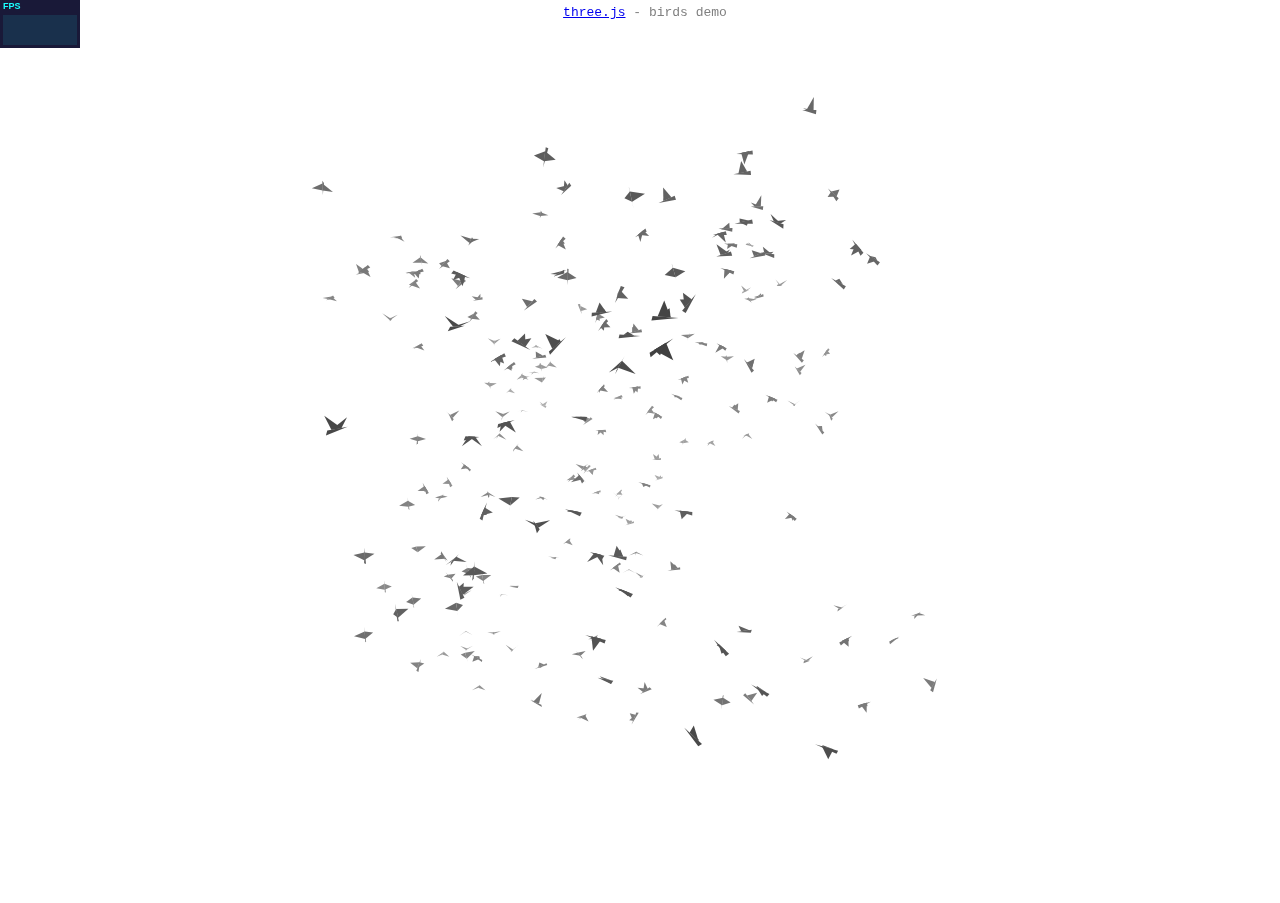
<file: three.js-master/examples/canvas_geometry_birds.html>
<!DOCTYPE html>
<html lang="en">
	<head>
		<title>three.js canvas - geometry - birds</title>
		<meta charset="utf-8">
		<meta name="viewport" content="width=device-width, user-scalable=no, minimum-scale=1.0, maximum-scale=1.0">
		<style>
			body {
				color: #808080;
				font-family:Monospace;
				font-size:13px;
				text-align:center;

				background-color: #ffffff;
				margin: 0px;
				overflow: hidden;
			}

			#info {
				position: absolute;
				top: 0px; width: 100%;
				padding: 5px;
			}
		</style>
	</head>
	<body>

		<div id="container"></div>
		<div id="info"><a href="http://threejs.org" target="_blank" rel="noopener">three.js</a> - birds demo</div>

		<script src="../build/three.js"></script>

		<script src="js/renderers/Projector.js"></script>
		<script src="js/renderers/CanvasRenderer.js"></script>

		<script src="js/libs/stats.min.js"></script>

		<script src="obj/Bird.js"></script>

		<script>

			// Based on http://www.openprocessing.org/visuals/?visualID=6910

			var Boid = function() {

				var vector = new THREE.Vector3(),
				_acceleration, _width = 500, _height = 500, _depth = 200, _goal, _neighborhoodRadius = 100,
				_maxSpeed = 4, _maxSteerForce = 0.1, _avoidWalls = false;

				this.position = new THREE.Vector3();
				this.velocity = new THREE.Vector3();
				_acceleration = new THREE.Vector3();

				this.setGoal = function ( target ) {

					_goal = target;

				};

				this.setAvoidWalls = function ( value ) {

					_avoidWalls = value;

				};

				this.setWorldSize = function ( width, height, depth ) {

					_width = width;
					_height = height;
					_depth = depth;

				};

				this.run = function ( boids ) {

					if ( _avoidWalls ) {

						vector.set( - _width, this.position.y, this.position.z );
						vector = this.avoid( vector );
						vector.multiplyScalar( 5 );
						_acceleration.add( vector );

						vector.set( _width, this.position.y, this.position.z );
						vector = this.avoid( vector );
						vector.multiplyScalar( 5 );
						_acceleration.add( vector );

						vector.set( this.position.x, - _height, this.position.z );
						vector = this.avoid( vector );
						vector.multiplyScalar( 5 );
						_acceleration.add( vector );

						vector.set( this.position.x, _height, this.position.z );
						vector = this.avoid( vector );
						vector.multiplyScalar( 5 );
						_acceleration.add( vector );

						vector.set( this.position.x, this.position.y, - _depth );
						vector = this.avoid( vector );
						vector.multiplyScalar( 5 );
						_acceleration.add( vector );

						vector.set( this.position.x, this.position.y, _depth );
						vector = this.avoid( vector );
						vector.multiplyScalar( 5 );
						_acceleration.add( vector );

					}/* else {

						this.checkBounds();

					}
					*/

					if ( Math.random() > 0.5 ) {

						this.flock( boids );

					}

					this.move();

				};

				this.flock = function ( boids ) {

					if ( _goal ) {

						_acceleration.add( this.reach( _goal, 0.005 ) );

					}

					_acceleration.add( this.alignment( boids ) );
					_acceleration.add( this.cohesion( boids ) );
					_acceleration.add( this.separation( boids ) );

				};

				this.move = function () {

					this.velocity.add( _acceleration );

					var l = this.velocity.length();

					if ( l > _maxSpeed ) {

						this.velocity.divideScalar( l / _maxSpeed );

					}

					this.position.add( this.velocity );
					_acceleration.set( 0, 0, 0 );

				};

				this.checkBounds = function () {

					if ( this.position.x >   _width ) this.position.x = - _width;
					if ( this.position.x < - _width ) this.position.x =   _width;
					if ( this.position.y >   _height ) this.position.y = - _height;
					if ( this.position.y < - _height ) this.position.y =  _height;
					if ( this.position.z >  _depth ) this.position.z = - _depth;
					if ( this.position.z < - _depth ) this.position.z =  _depth;

				};

				//

				this.avoid = function ( target ) {

					var steer = new THREE.Vector3();

					steer.copy( this.position );
					steer.sub( target );

					steer.multiplyScalar( 1 / this.position.distanceToSquared( target ) );

					return steer;

				};

				this.repulse = function ( target ) {

					var distance = this.position.distanceTo( target );

					if ( distance < 150 ) {

						var steer = new THREE.Vector3();

						steer.subVectors( this.position, target );
						steer.multiplyScalar( 0.5 / distance );

						_acceleration.add( steer );

					}

				};

				this.reach = function ( target, amount ) {

					var steer = new THREE.Vector3();

					steer.subVectors( target, this.position );
					steer.multiplyScalar( amount );

					return steer;

				};

				this.alignment = function ( boids ) {

					var count = 0;
					var velSum = new THREE.Vector3();

					for ( var i = 0, il = boids.length; i < il; i++ ) {

						if ( Math.random() > 0.6 ) continue;

						var boid = boids[ i ];
						var distance = boid.position.distanceTo( this.position );

						if ( distance > 0 && distance <= _neighborhoodRadius ) {

							velSum.add( boid.velocity );
							count++;

						}

					}

					if ( count > 0 ) {

						velSum.divideScalar( count );

						var l = velSum.length();

						if ( l > _maxSteerForce ) {

							velSum.divideScalar( l / _maxSteerForce );

						}

					}

					return velSum;

				};

				this.cohesion = function ( boids ) {

					var count = 0;
					var posSum = new THREE.Vector3();
					var steer = new THREE.Vector3();

					for ( var i = 0, il = boids.length; i < il; i ++ ) {

						if ( Math.random() > 0.6 ) continue;

						var boid = boids[ i ];
						var distance = boid.position.distanceTo( this.position );

						if ( distance > 0 && distance <= _neighborhoodRadius ) {

							posSum.add( boid.position );
							count++;

						}

					}

					if ( count > 0 ) {

						posSum.divideScalar( count );

					}

					steer.subVectors( posSum, this.position );

					var l = steer.length();

					if ( l > _maxSteerForce ) {

						steer.divideScalar( l / _maxSteerForce );

					}

					return steer;

				};

				this.separation = function ( boids ) {

					var posSum = new THREE.Vector3();
					var repulse = new THREE.Vector3();

					for ( var i = 0, il = boids.length; i < il; i ++ ) {

						if ( Math.random() > 0.6 ) continue;

						var boid = boids[ i ];
						var distance = boid.position.distanceTo( this.position );

						if ( distance > 0 && distance <= _neighborhoodRadius ) {

							repulse.subVectors( this.position, boid.position );
							repulse.normalize();
							repulse.divideScalar( distance );
							posSum.add( repulse );

						}

					}

					return posSum;

				}

			}

		</script>

		<script>

			var SCREEN_WIDTH = window.innerWidth,
			SCREEN_HEIGHT = window.innerHeight,
			SCREEN_WIDTH_HALF = SCREEN_WIDTH  / 2,
			SCREEN_HEIGHT_HALF = SCREEN_HEIGHT / 2;

			var camera, scene, renderer,
			birds, bird;

			var boid, boids;

			var stats;

			init();
			animate();

			function init() {

				camera = new THREE.PerspectiveCamera( 75, SCREEN_WIDTH / SCREEN_HEIGHT, 1, 10000 );
				camera.position.z = 450;

				scene = new THREE.Scene();

				birds = [];
				boids = [];

				for ( var i = 0; i < 200; i ++ ) {

					boid = boids[ i ] = new Boid();
					boid.position.x = Math.random() * 400 - 200;
					boid.position.y = Math.random() * 400 - 200;
					boid.position.z = Math.random() * 400 - 200;
					boid.velocity.x = Math.random() * 2 - 1;
					boid.velocity.y = Math.random() * 2 - 1;
					boid.velocity.z = Math.random() * 2 - 1;
					boid.setAvoidWalls( true );
					boid.setWorldSize( 500, 500, 400 );

					bird = birds[ i ] = new THREE.Mesh( new Bird(), new THREE.MeshBasicMaterial( { color:Math.random() * 0xffffff, side: THREE.DoubleSide } ) );
					bird.phase = Math.floor( Math.random() * 62.83 );
					scene.add( bird );


				}

				renderer = new THREE.CanvasRenderer();
				renderer.setClearColor( 0xffffff );
				renderer.setPixelRatio( window.devicePixelRatio );
				renderer.setSize( SCREEN_WIDTH, SCREEN_HEIGHT );

				document.addEventListener( 'mousemove', onDocumentMouseMove, false );
				document.body.appendChild( renderer.domElement );

				stats = new Stats();
				document.getElementById( 'container' ).appendChild(stats.dom);

				//

				window.addEventListener( 'resize', onWindowResize, false );

			}

			function onWindowResize() {

				camera.aspect = window.innerWidth / window.innerHeight;
				camera.updateProjectionMatrix();

				renderer.setSize( window.innerWidth, window.innerHeight );

			}

			function onDocumentMouseMove( event ) {

				var vector = new THREE.Vector3( event.clientX - SCREEN_WIDTH_HALF, - event.clientY + SCREEN_HEIGHT_HALF, 0 );

				for ( var i = 0, il = boids.length; i < il; i++ ) {

					boid = boids[ i ];

					vector.z = boid.position.z;

					boid.repulse( vector );

				}

			}

			//

			function animate() {

				requestAnimationFrame( animate );

				stats.begin();
				render();
				stats.end();

			}

			function render() {

				for ( var i = 0, il = birds.length; i < il; i++ ) {

					boid = boids[ i ];
					boid.run( boids );

					bird = birds[ i ];
					bird.position.copy( boids[ i ].position );

					var color = bird.material.color;
					color.r = color.g = color.b = ( 500 - bird.position.z ) / 1000;

					bird.rotation.y = Math.atan2( - boid.velocity.z, boid.velocity.x );
					bird.rotation.z = Math.asin( boid.velocity.y / boid.velocity.length() );

					bird.phase = ( bird.phase + ( Math.max( 0, bird.rotation.z ) + 0.1 )  ) % 62.83;
					bird.geometry.vertices[ 5 ].y = bird.geometry.vertices[ 4 ].y = Math.sin( bird.phase ) * 5;

				}

				renderer.render( scene, camera );

			}

		</script>

	</body>
</html>
</file>
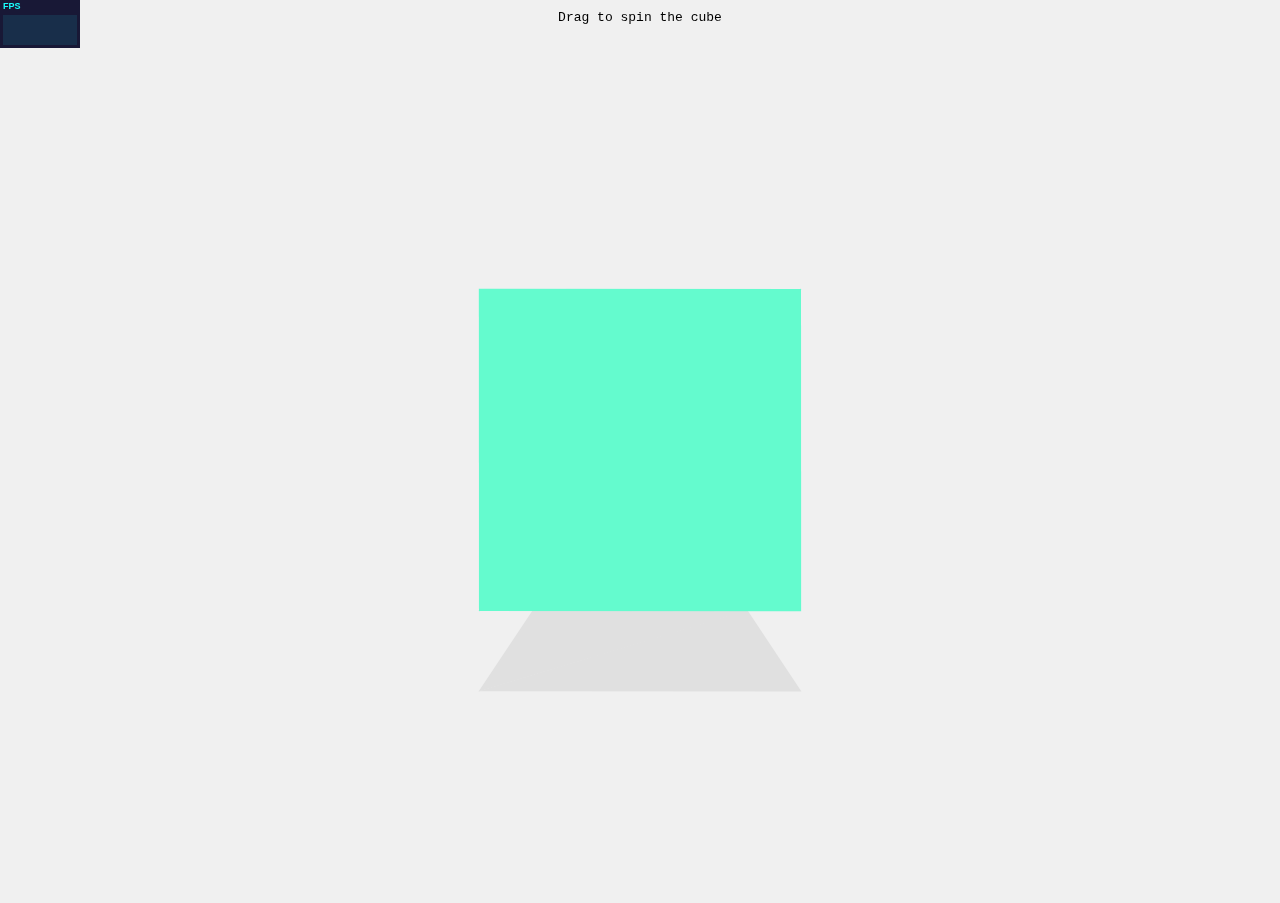
<file: three.js-master/examples/canvas_geometry_cube.html>
<!DOCTYPE html>
<html lang="en">
	<head>
		<title>three.js canvas - geometry - cube</title>
		<meta charset="utf-8">
		<meta name="viewport" content="width=device-width, user-scalable=no, minimum-scale=1.0, maximum-scale=1.0">
		<style>
			body {
				font-family: Monospace;
				background-color: #f0f0f0;
				margin: 0px;
				overflow: hidden;
			}
		</style>
	</head>
	<body>

		<script src="../build/three.js"></script>

		<script src="js/renderers/Projector.js"></script>
		<script src="js/renderers/CanvasRenderer.js"></script>

		<script src="js/libs/stats.min.js"></script>

		<script>

			var container, stats;

			var camera, scene, renderer;

			var cube, plane;

			var targetRotation = 0;
			var targetRotationOnMouseDown = 0;

			var mouseX = 0;
			var mouseXOnMouseDown = 0;

			var windowHalfX = window.innerWidth / 2;
			var windowHalfY = window.innerHeight / 2;

			init();
			animate();

			function init() {

				container = document.createElement( 'div' );
				document.body.appendChild( container );

				var info = document.createElement( 'div' );
				info.style.position = 'absolute';
				info.style.top = '10px';
				info.style.width = '100%';
				info.style.textAlign = 'center';
				info.innerHTML = 'Drag to spin the cube';
				container.appendChild( info );

				camera = new THREE.PerspectiveCamera( 70, window.innerWidth / window.innerHeight, 1, 1000 );
				camera.position.y = 150;
				camera.position.z = 500;

				scene = new THREE.Scene();

				// Cube

				var geometry = new THREE.BoxGeometry( 200, 200, 200 );

				for ( var i = 0; i < geometry.faces.length; i += 2 ) {

					var hex = Math.random() * 0xffffff;
					geometry.faces[ i ].color.setHex( hex );
					geometry.faces[ i + 1 ].color.setHex( hex );

				}

				var material = new THREE.MeshBasicMaterial( { vertexColors: THREE.FaceColors, overdraw: 0.5 } );

				cube = new THREE.Mesh( geometry, material );
				cube.position.y = 150;
				scene.add( cube );

				// Plane

				var geometry = new THREE.PlaneBufferGeometry( 200, 200 );
				geometry.rotateX( - Math.PI / 2 );

				var material = new THREE.MeshBasicMaterial( { color: 0xe0e0e0, overdraw: 0.5 } );

				plane = new THREE.Mesh( geometry, material );
				scene.add( plane );

				renderer = new THREE.CanvasRenderer();
				renderer.setClearColor( 0xf0f0f0 );
				renderer.setPixelRatio( window.devicePixelRatio );
				renderer.setSize( window.innerWidth, window.innerHeight );
				container.appendChild( renderer.domElement );

				stats = new Stats();
				container.appendChild( stats.dom );

				document.addEventListener( 'mousedown', onDocumentMouseDown, false );
				document.addEventListener( 'touchstart', onDocumentTouchStart, false );
				document.addEventListener( 'touchmove', onDocumentTouchMove, false );

				//

				window.addEventListener( 'resize', onWindowResize, false );

			}

			function onWindowResize() {

				windowHalfX = window.innerWidth / 2;
				windowHalfY = window.innerHeight / 2;

				camera.aspect = window.innerWidth / window.innerHeight;
				camera.updateProjectionMatrix();

				renderer.setSize( window.innerWidth, window.innerHeight );

			}

			//

			function onDocumentMouseDown( event ) {

				event.preventDefault();

				document.addEventListener( 'mousemove', onDocumentMouseMove, false );
				document.addEventListener( 'mouseup', onDocumentMouseUp, false );
				document.addEventListener( 'mouseout', onDocumentMouseOut, false );

				mouseXOnMouseDown = event.clientX - windowHalfX;
				targetRotationOnMouseDown = targetRotation;

			}

			function onDocumentMouseMove( event ) {

				mouseX = event.clientX - windowHalfX;

				targetRotation = targetRotationOnMouseDown + ( mouseX - mouseXOnMouseDown ) * 0.02;

			}

			function onDocumentMouseUp( event ) {

				document.removeEventListener( 'mousemove', onDocumentMouseMove, false );
				document.removeEventListener( 'mouseup', onDocumentMouseUp, false );
				document.removeEventListener( 'mouseout', onDocumentMouseOut, false );

			}

			function onDocumentMouseOut( event ) {

				document.removeEventListener( 'mousemove', onDocumentMouseMove, false );
				document.removeEventListener( 'mouseup', onDocumentMouseUp, false );
				document.removeEventListener( 'mouseout', onDocumentMouseOut, false );

			}

			function onDocumentTouchStart( event ) {

				if ( event.touches.length === 1 ) {

					event.preventDefault();

					mouseXOnMouseDown = event.touches[ 0 ].pageX - windowHalfX;
					targetRotationOnMouseDown = targetRotation;

				}

			}

			function onDocumentTouchMove( event ) {

				if ( event.touches.length === 1 ) {

					event.preventDefault();

					mouseX = event.touches[ 0 ].pageX - windowHalfX;
					targetRotation = targetRotationOnMouseDown + ( mouseX - mouseXOnMouseDown ) * 0.05;

				}

			}

			//

			function animate() {

				requestAnimationFrame( animate );

				stats.begin();
				render();
				stats.end();

			}

			function render() {

				plane.rotation.y = cube.rotation.y += ( targetRotation - cube.rotation.y ) * 0.05;
				renderer.render( scene, camera );

			}

		</script>

	</body>
</html>
</file>
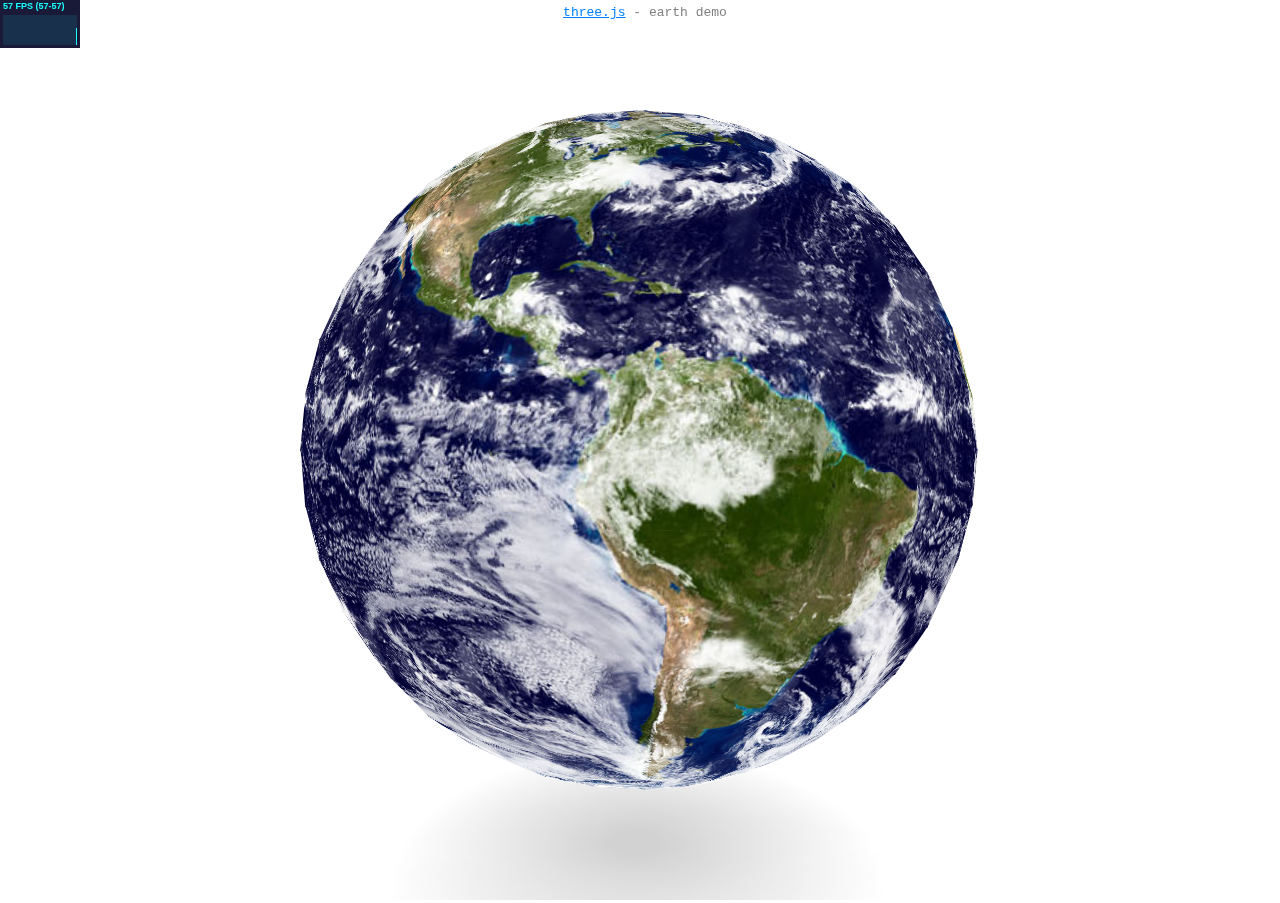
<file: three.js-master/examples/canvas_geometry_earth.html>
<!DOCTYPE html>
<html lang="en">
	<head>
		<title>three.js canvas - geometry - earth</title>
		<meta charset="utf-8">
		<meta name="viewport" content="width=device-width, user-scalable=no, minimum-scale=1.0, maximum-scale=1.0">
		<style>
			body {
				color: #808080;
				font-family:Monospace;
				font-size:13px;
				text-align:center;

				background-color: #ffffff;
				margin: 0px;
				overflow: hidden;
			}

			#info {
				position: absolute;
				top: 0px; width: 100%;
				padding: 5px;
			}

			a {

				color: #0080ff;
			}

		</style>
	</head>
	<body>

		<div id="container"></div>
		<div id="info"><a href="http://threejs.org" target="_blank" rel="noopener">three.js</a> - earth demo</div>

		<script src="../build/three.js"></script>

		<script src="js/renderers/Projector.js"></script>
		<script src="js/renderers/CanvasRenderer.js"></script>

		<script src="js/libs/stats.min.js"></script>

		<script>

			var container, stats;
			var camera, scene, renderer;
			var group;
			var mouseX = 0, mouseY = 0;

			var windowHalfX = window.innerWidth / 2;
			var windowHalfY = window.innerHeight / 2;

			init();
			animate();

			function init() {

				container = document.getElementById( 'container' );

				camera = new THREE.PerspectiveCamera( 60, window.innerWidth / window.innerHeight, 1, 2000 );
				camera.position.z = 500;

				scene = new THREE.Scene();

				group = new THREE.Group();
				scene.add( group );

				// earth

				var loader = new THREE.TextureLoader();
				loader.load( 'textures/land_ocean_ice_cloud_2048.jpg', function ( texture ) {

					var geometry = new THREE.SphereGeometry( 200, 20, 20 );

					var material = new THREE.MeshBasicMaterial( { map: texture, overdraw: 0.5 } );
					var mesh = new THREE.Mesh( geometry, material );
					group.add( mesh );

				} );

				// shadow

				var canvas = document.createElement( 'canvas' );
				canvas.width = 128;
				canvas.height = 128;

				var context = canvas.getContext( '2d' );
				var gradient = context.createRadialGradient(
					canvas.width / 2,
					canvas.height / 2,
					0,
					canvas.width / 2,
					canvas.height / 2,
					canvas.width / 2
				);
				gradient.addColorStop( 0.1, 'rgba(210,210,210,1)' );
				gradient.addColorStop( 1, 'rgba(255,255,255,1)' );

				context.fillStyle = gradient;
				context.fillRect( 0, 0, canvas.width, canvas.height );

				var texture = new THREE.CanvasTexture( canvas );

				var geometry = new THREE.PlaneBufferGeometry( 300, 300, 3, 3 );
				var material = new THREE.MeshBasicMaterial( { map: texture, overdraw: 0.5 } );

				var mesh = new THREE.Mesh( geometry, material );
				mesh.position.y = - 250;
				mesh.rotation.x = - Math.PI / 2;
				group.add( mesh );

				renderer = new THREE.CanvasRenderer();
				renderer.setClearColor( 0xffffff );
				renderer.setPixelRatio( window.devicePixelRatio );
				renderer.setSize( window.innerWidth, window.innerHeight );
				container.appendChild( renderer.domElement );

				stats = new Stats();
				container.appendChild( stats.dom );

				document.addEventListener( 'mousemove', onDocumentMouseMove, false );

				//

				window.addEventListener( 'resize', onWindowResize, false );

			}

			function onWindowResize() {

				windowHalfX = window.innerWidth / 2;
				windowHalfY = window.innerHeight / 2;

				camera.aspect = window.innerWidth / window.innerHeight;
				camera.updateProjectionMatrix();

				renderer.setSize( window.innerWidth, window.innerHeight );

			}

			function onDocumentMouseMove( event ) {

				mouseX = ( event.clientX - windowHalfX );
				mouseY = ( event.clientY - windowHalfY );

			}

			//

			function animate() {

				requestAnimationFrame( animate );

				render();
				stats.update();

			}

			function render() {

				camera.position.x += ( mouseX - camera.position.x ) * 0.05;
				camera.position.y += ( - mouseY - camera.position.y ) * 0.05;
				camera.lookAt( scene.position );

				group.rotation.y -= 0.005;

				renderer.render( scene, camera );

			}


		</script>

	</body>
</html>
</file>
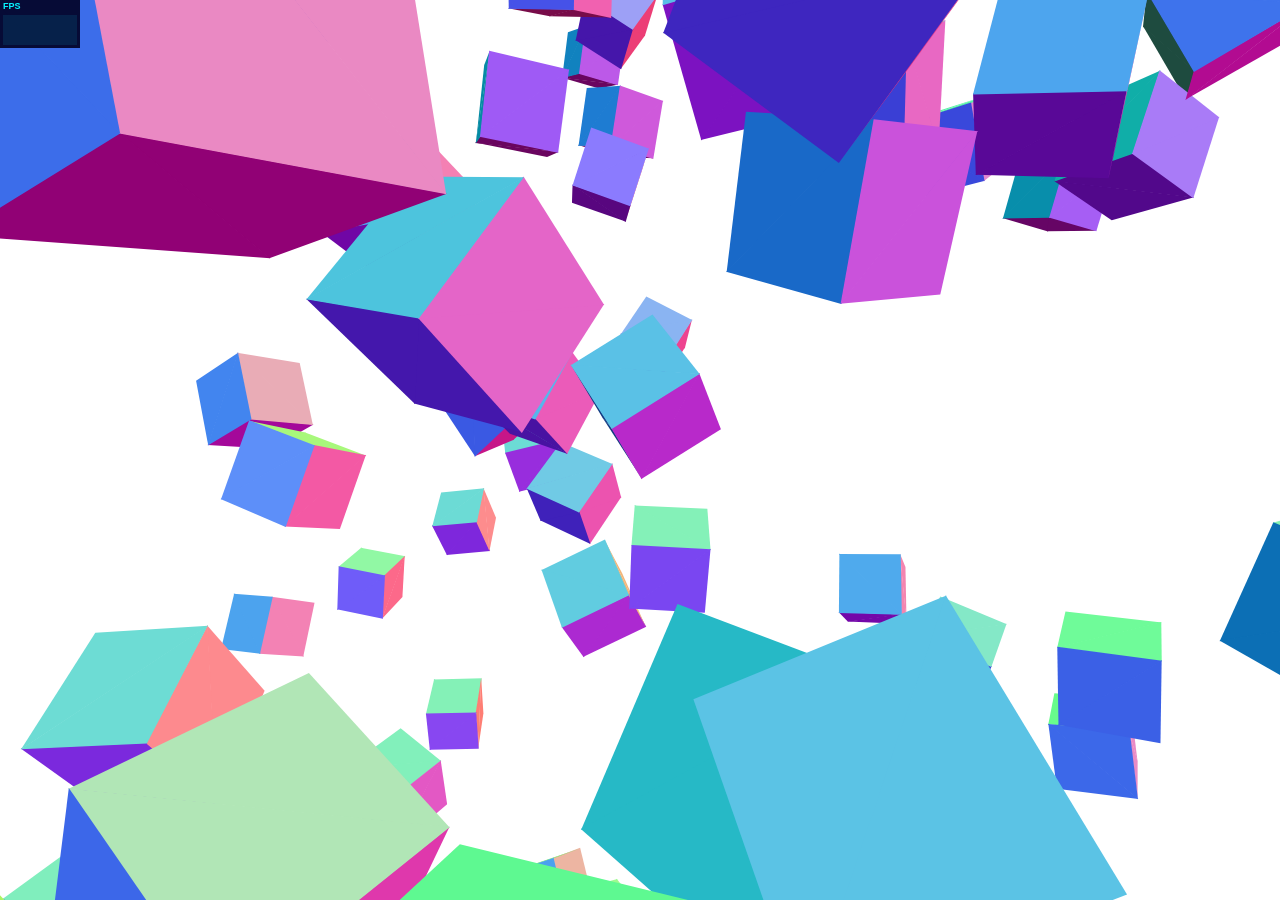
<file: three.js-master/examples/canvas_geometry_hierarchy.html>
<!DOCTYPE html>
<html lang="en">
	<head>
		<title>three.js canvas - geometry - hierarchy</title>
		<meta charset="utf-8">
		<meta name="viewport" content="width=device-width, user-scalable=no, minimum-scale=1.0, maximum-scale=1.0">
		<style>
			body {
				background:#fff;
				padding:0;
				margin:0;
				font-weight: bold;
				overflow:hidden;
			}
		</style>
	</head>
	<body>

		<script src="../build/three.js"></script>

		<script src="js/renderers/Projector.js"></script>
		<script src="js/renderers/CanvasRenderer.js"></script>

		<script src="js/libs/stats.min.js"></script>

		<script>

			var container, stats;

			var camera, scene, renderer;

			var geometry, group;

			var mouseX = 0, mouseY = 0;

			var windowHalfX = window.innerWidth / 2;
			var windowHalfY = window.innerHeight / 2;

			document.addEventListener( 'mousemove', onDocumentMouseMove, false );

			init();
			animate();

			function init() {

				container = document.createElement( 'div' );
				document.body.appendChild( container );

				camera = new THREE.PerspectiveCamera( 60, window.innerWidth / window.innerHeight, 1, 10000 );
				camera.position.z = 500;

				scene = new THREE.Scene();

				var geometry = new THREE.BoxGeometry( 100, 100, 100 );
				var material = new THREE.MeshNormalMaterial( { overdraw: 0.5 } );

				group = new THREE.Group();

				for ( var i = 0; i < 200; i ++ ) {

					var mesh = new THREE.Mesh( geometry, material );
					mesh.position.x = Math.random() * 2000 - 1000;
					mesh.position.y = Math.random() * 2000 - 1000;
					mesh.position.z = Math.random() * 2000 - 1000;
					mesh.rotation.x = Math.random() * 2 * Math.PI;
					mesh.rotation.y = Math.random() * 2 * Math.PI;
					mesh.matrixAutoUpdate = false;
					mesh.updateMatrix();
					group.add( mesh );

				}

				scene.add( group );

				renderer = new THREE.CanvasRenderer();
				renderer.setClearColor( 0xffffff );
				renderer.setPixelRatio( window.devicePixelRatio );
				renderer.setSize( window.innerWidth, window.innerHeight );
				container.appendChild( renderer.domElement );

				stats = new Stats();
				container.appendChild( stats.dom );

				//

				window.addEventListener( 'resize', onWindowResize, false );

			}

			function onWindowResize() {

				windowHalfX = window.innerWidth / 2;
				windowHalfY = window.innerHeight / 2;

				camera.aspect = window.innerWidth / window.innerHeight;
				camera.updateProjectionMatrix();

				renderer.setSize( window.innerWidth, window.innerHeight );

			}

			function onDocumentMouseMove(event) {

				mouseX = ( event.clientX - windowHalfX ) * 10;
				mouseY = ( event.clientY - windowHalfY ) * 10;

			}

			//

			function animate() {

				requestAnimationFrame( animate );

				render();
				stats.update();

			}

			function render() {

				camera.position.x += ( mouseX - camera.position.x ) * .05;
				camera.position.y += ( - mouseY - camera.position.y ) * .05;
				camera.lookAt( scene.position );

				var currentSeconds = Date.now();
				group.rotation.x = Math.sin( currentSeconds * 0.0007 ) * 0.5;
				group.rotation.y = Math.sin( currentSeconds * 0.0003 ) * 0.5;
				group.rotation.z = Math.sin( currentSeconds * 0.0002 ) * 0.5;

				renderer.render( scene, camera );

			}

		</script>

	</body>
</html>
</file>
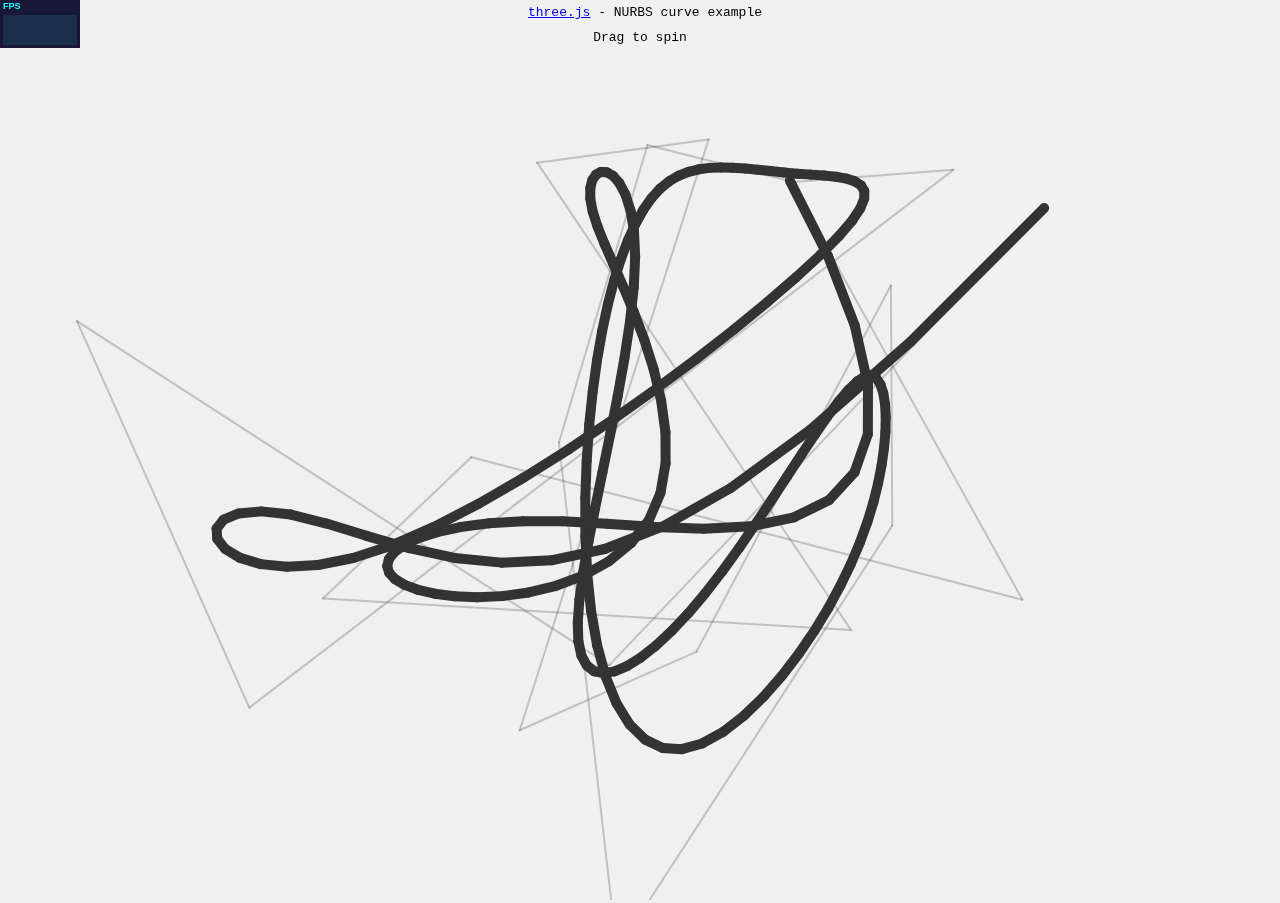
<file: three.js-master/examples/canvas_geometry_nurbs.html>
<!DOCTYPE html>
<html lang="en">
	<head>
		<title>three.js canvas - geometry - NURBS</title>
		<meta charset="utf-8">
		<meta name="viewport" content="width=device-width, user-scalable=no, minimum-scale=1.0, maximum-scale=1.0">
		<style>
			body {
				font-family: Monospace;
				background-color: #f0f0f0;
				margin: 0px;
				overflow: hidden;
			}
			#info {
				position: absolute;
				top: 0px;
				width: 100%;
				padding: 5px;
				text-align:center;
			}
		</style>
	</head>
	<body>
		<canvas id="debug" style="position:absolute; left:100px"></canvas>

		<div id="info"><a href="http://threejs.org" target="_blank" rel="noopener">three.js</a> - NURBS curve example</div>

		<script src="../build/three.js"></script>

		<script src="js/curves/NURBSCurve.js"></script>
		<script src="js/curves/NURBSUtils.js"></script>

		<script src="js/renderers/Projector.js"></script>
		<script src="js/renderers/CanvasRenderer.js"></script>

		<script src="js/libs/stats.min.js"></script>

		<script>

			var container, stats;

			var camera, scene, renderer;
			var group;

			var targetRotation = 0;
			var targetRotationOnMouseDown = 0;

			var mouseX = 0;
			var mouseXOnMouseDown = 0;

			var windowHalfX = window.innerWidth / 2;
			var windowHalfY = window.innerHeight / 2;

			init();
			animate();

			function init() {

				container = document.createElement( 'div' );
				document.body.appendChild( container );

				var info = document.createElement( 'div' );
				info.style.position = 'absolute';
				info.style.top = '30px';
				info.style.width = '100%';
				info.style.textAlign = 'center';
				info.innerHTML = 'Drag to spin';
				container.appendChild( info );

				camera = new THREE.PerspectiveCamera( 50, window.innerWidth / window.innerHeight, 1, 1000 );
				camera.position.set( 0, 150, 500 );

				scene = new THREE.Scene();

				group = new THREE.Group();
				group.position.y = 50;
				scene.add( group );

				// NURBS curve

				var nurbsControlPoints = [];
				var nurbsKnots = [];
				var nurbsDegree = 3;

				for ( var i = 0; i <= nurbsDegree; i ++ ) {

					nurbsKnots.push( 0 );

				}

				for ( var i = 0, j = 20; i < j; i ++ ) {

					nurbsControlPoints.push(
						new THREE.Vector4(
							Math.random() * 400 - 200,
							Math.random() * 400,
							Math.random() * 400 - 200,
							1 // weight of control point: higher means stronger attraction
						)
					);

					var knot = ( i + 1 ) / ( j - nurbsDegree );
					nurbsKnots.push( THREE.Math.clamp( knot, 0, 1 ) );

				}

				var nurbsCurve = new THREE.NURBSCurve(nurbsDegree, nurbsKnots, nurbsControlPoints);

				var nurbsGeometry = new THREE.Geometry();
				nurbsGeometry.vertices = nurbsCurve.getPoints( 200 );
				var nurbsMaterial = new THREE.LineBasicMaterial( { linewidth: 10, color: 0x333333 } );

				var nurbsLine = new THREE.Line( nurbsGeometry, nurbsMaterial );
				nurbsLine.position.set( 0, -100, 0 );

				var nurbsControlPointsGeometry = new THREE.Geometry();
				nurbsControlPointsGeometry.vertices = nurbsCurve.controlPoints;
				var nurbsControlPointsMaterial = new THREE.LineBasicMaterial( { linewidth: 2, color: 0x333333, opacity: 0.25 } );

				var nurbsControlPointsLine = new THREE.Line( nurbsControlPointsGeometry, nurbsControlPointsMaterial );
				nurbsControlPointsLine.position.copy( nurbsLine.position );

				group.add( nurbsLine, nurbsControlPointsLine );
				// this also works:
				// group.add( nurbsLine ).add( nurbsControlPointsLine );

				//

				renderer = new THREE.CanvasRenderer();
				renderer.setClearColor( 0xf0f0f0 );
				renderer.setPixelRatio( window.devicePixelRatio );
				renderer.setSize( window.innerWidth, window.innerHeight );
				container.appendChild( renderer.domElement );

				stats = new Stats();
				container.appendChild( stats.dom );

				document.addEventListener( 'mousedown', onDocumentMouseDown, false );
				document.addEventListener( 'touchstart', onDocumentTouchStart, false );
				document.addEventListener( 'touchmove', onDocumentTouchMove, false );

				//

				window.addEventListener( 'resize', onWindowResize, false );

			}

			function onWindowResize() {

				windowHalfX = window.innerWidth / 2;
				windowHalfY = window.innerHeight / 2;

				camera.aspect = window.innerWidth / window.innerHeight;
				camera.updateProjectionMatrix();

				renderer.setSize( window.innerWidth, window.innerHeight );

			}

			//

			function onDocumentMouseDown( event ) {

				event.preventDefault();

				document.addEventListener( 'mousemove', onDocumentMouseMove, false );
				document.addEventListener( 'mouseup', onDocumentMouseUp, false );
				document.addEventListener( 'mouseout', onDocumentMouseOut, false );

				mouseXOnMouseDown = event.clientX - windowHalfX;
				targetRotationOnMouseDown = targetRotation;

			}

			function onDocumentMouseMove( event ) {

				mouseX = event.clientX - windowHalfX;

				targetRotation = targetRotationOnMouseDown + ( mouseX - mouseXOnMouseDown ) * 0.02;

			}

			function onDocumentMouseUp( event ) {

				document.removeEventListener( 'mousemove', onDocumentMouseMove, false );
				document.removeEventListener( 'mouseup', onDocumentMouseUp, false );
				document.removeEventListener( 'mouseout', onDocumentMouseOut, false );

			}

			function onDocumentMouseOut( event ) {

				document.removeEventListener( 'mousemove', onDocumentMouseMove, false );
				document.removeEventListener( 'mouseup', onDocumentMouseUp, false );
				document.removeEventListener( 'mouseout', onDocumentMouseOut, false );

			}

			function onDocumentTouchStart( event ) {

				if ( event.touches.length == 1 ) {

					event.preventDefault();

					mouseXOnMouseDown = event.touches[ 0 ].pageX - windowHalfX;
					targetRotationOnMouseDown = targetRotation;

				}

			}

			function onDocumentTouchMove( event ) {

				if ( event.touches.length == 1 ) {

					event.preventDefault();

					mouseX = event.touches[ 0 ].pageX - windowHalfX;
					targetRotation = targetRotationOnMouseDown + ( mouseX - mouseXOnMouseDown ) * 0.05;

				}

			}

			//

			function animate() {

				requestAnimationFrame( animate );

				render();
				stats.update();

			}

			function render() {

				group.rotation.y += ( targetRotation - group.rotation.y ) * 0.05;
				renderer.render( scene, camera );

			}

		</script>

	</body>
</html>
</file>
<file: painting/css/style.css>
body {
    font-family: 'Anaheim', sans-serif;
    padding: 0;
    margin: 0;
    background: #f7f6f2;
    overflow: hidden;
    -webkit-user-select: none;
       -moz-user-select: none;
         -o-user-select: none;
        -ms-user-select: none;
            user-select: none;
}

canvas {
    position: absolute;
    top: 0;
    left: 0;
    z-index: 1;
}

#message {
    color: #e2e2de;
    font-size: 32px;
    text-align: center;
    letter-spacing: 2px;
    position: fixed;
    top: 50%;
    z-index: 0;
    width: 100%;
    margin-top: -0.5em;
    text-shadow: 0 -1px 0 #d3d3d1;
}

.dg.ac {
  z-index: 2;
}
</file>
<file: three.js-master/docs/index.css>
@font-face {
	font-family: 'inconsolata';
	src: url('files/inconsolata.woff') format('woff');
	font-weight: normal;
	font-style: normal;
}

*{
	box-sizing: border-box;
}

html {
	height: 100%;
}

body {
	background-color: #ffffff;
	margin: 0px;
	height: 100%;
	color: #555;
	font-family: 'inconsolata';
	font-size: 15px;
	line-height: 18px;
	overflow: hidden;
}

h1 {
	margin-top: 30px;
	margin-bottom: 40px;
	margin-left: 20px;
	font-size: 25px;
	font-weight: normal;
}

h2 {
	color: #454545;
	font-size: 18px;
	font-weight: normal;

	margin-top: 20px;
	margin-left: 20px;
}

h3 {
	color: #666;
	font-size: 16px;
	font-weight: normal;

	margin-top: 20px;
	margin-left: 20px;
}

a {
	color: #2194CE;
	text-decoration: none;
}

#panel {
	position: fixed;
	left: 0px;
	width: 260px;
	height: 100%;
	overflow: auto;
	background: #fafafa;
}

#panel ul {
	list-style-type: none;
	padding: 0px;
	margin-left: 20px;
}

iframe {
	position: absolute;
	border: 0px;
	left: 260px;
	width: calc(100% - 260px);
	height: 100%;
	overflow: auto;
}

.filterBlock{
	margin: 20px;
	position: relative;
}

.filterBlock p {
	margin: 0;
}

#filterInput {
	width: 100%;
	padding: 5px;
	font-family: inherit;
	font-size: 15px;
	outline: none;
	border: 1px solid #dedede;
}

#filterInput:focus{
	border: 1px solid #2194CE;
}

#clearFilterButton {
	position: absolute;
	right: 6px;
	top: 50%;
	margin-top: -8px;
	width: 16px;
	height: 16px;
	font-size: 14px;
	color: grey;
	text-align: center;
	line-height: 0;
	padding-top: 7px;
	opacity: .5;
}

#clearFilterButton:hover {
	opacity: 1;
}

.hidden {
	display: none;
}

#panel li b {
	font-weight: bold;
}

/* mobile */

#expandButton {
	display: none;
	position: absolute;
	right: 20px;
	top: 12px;
	width: 32px;
	height: 32px;
}

#expandButton span {
	height: 2px;
	background-color: #2194CE;
	width: 16px;
	position: absolute;
	left: 8px;
	top: 10px;
}

#expandButton span:nth-child(1) {
	top: 16px;
}

#expandButton span:nth-child(2) {
	top: 22px;
}

@media all and ( max-width: 640px ) {

	h1{
		margin-top: 20px;
		margin-bottom: 20px;
	}

	#panel{
		position: absolute;
		left: 0;
		top: 0;
		height: 100%;
		width: 100%;
		right: 0;
		z-index: 100;
		overflow: hidden;
		border-bottom: 1px solid #dedede;
	}

	#content{
		position: absolute;
		left: 0;
		top: 90px;
		right: 0;
		bottom: 0;
		font-size: 17px;
		line-height: 22px;
		overflow: auto;
	}

	#navigation{
		position: absolute;
		left: 0;
		top: 90px;
		right: 0;
		bottom: 0;
		font-size: 17px;
		line-height: 22px;
		overflow: auto;
	}

	iframe{
		position: absolute;
		left: 0;
		top: 56px;
		width: 100%;
		height: calc(100% - 56px);
	}

	#expandButton{
		display: block;
	}

	#panel.collapsed{
		height: 56px;
	}

}
</file>
<file: three.js-master/editor/css/main.css>
body {
	font-family: Helvetica, Arial, sans-serif;
	font-size: 14px;
	margin: 0;
	overflow: hidden;
}

hr {
	border: 0;
	border-top: 1px solid #ccc;
}

button {
	position: relative;
}

textarea {
	tab-size: 4;
	white-space: pre;
	word-wrap: normal;
}

	textarea.success {
		border-color: #8b8 !important;
	}

	textarea.fail {
		border-color: #f00 !important;
		background-color: rgba(255,0,0,0.05);
	}

textarea, input { outline: none; } /* osx */

.Panel {
	-moz-user-select: none;
	-webkit-user-select: none;
	-ms-user-select: none;

	/* No support for these yet */
	-o-user-select: none;
	user-select: none;
}

/* CodeMirror */

.CodeMirror {

	position: absolute !important;
	top: 37px;
	width: 100% !important;
	height: calc(100% - 37px) !important;

}

	.CodeMirror .errorLine {

		background: rgba(255,0,0,0.25);

	}

	.CodeMirror .esprima-error {

		color: #f00;
		text-align: right;
		padding: 0 20px;

	}

/* outliner */

#outliner .option {

	border: 1px solid transparent;
}

#outliner .option.drag {

	border: 1px dashed #999;

}

#outliner .option.dragTop {

	border-top: 1px dashed #999;

}

#outliner .option.dragBottom {

	border-bottom: 1px dashed #999;

}

#outliner .type {
	position:relative;
	top:-2px;
	padding: 0 2px;
	color: #ddd;
}

#outliner .type:after {
	content: '■';
}

#outliner .Scene {
	color: #ccccff;
}

#outliner .Object3D {
	color: #aaaaee;
}

#outliner .Mesh {
	color: #8888ee;
}

#outliner .Line {
	color: #88ee88;
}

#outliner .LineSegments {
	color: #88ee88;
}

#outliner .Points {
	color: #ee8888;
}

/* */

#outliner .PointLight {
	color: #dddd00;
}

/* */

#outliner .Geometry {
	color: #88ff88;
}

#outliner .BoxGeometry {
	color: #bbeebb;
}

#outliner .TorusGeometry {
	color: #aaeeaa;
}

/* */

#outliner .Material {
	color: #ff8888;
}

#outliner .MeshPhongMaterial {
	color: #ffaa88;
}

/* */

#outliner .Script:after {
	content: '{...}' /* ❮/❯ */
}
</file>
<file: three.js-master/editor/css/light.css>
button {
	color: #555;
	background-color: #ddd;
	border: 0px;
	padding: 5px 8px;
	text-transform: uppercase;
	cursor: pointer;
	outline: none;
}

	button:hover {
		background-color: #fff;
	}

	button.selected {
		background-color: #fff;
	}

input, textarea {
	border: 1px solid transparent;
	color: #444;
}

input.Number {
	color: #08f!important;
	font-size: 12px;
	border: 0px;
	padding: 2px;
	cursor: col-resize;
}

select {
	color: #666;
	background-color: #ddd;
	border: 0px;
	text-transform: uppercase;
	cursor: pointer;
	outline: none;
}

	select:hover {
		background-color: #fff;
	}

/* UI */

#viewport {
	position: absolute;
	top: 32px;
	left: 0;
	right: 300px;
	bottom: 32px;
}

	#viewport #info {
		text-shadow: 1px 1px 0 rgba(0,0,0,0.25);
		pointer-events: none;
	}

#script {
	position: absolute;
	top: 32px;
	left: 0;
	right: 300px;
	bottom: 32px;
	opacity: 0.9;
}

#player {
	position: absolute;
	top: 32px;
	left: 0;
	right: 300px;
	bottom: 32px;
}

#menubar {
	position: absolute;
	width: 100%;
	height: 32px;
	background: #eee;
	padding: 0;
	margin: 0;
	right: 0;
	top: 0;
}

	#menubar .menu {
		float: left;
		cursor: pointer;
		padding-right: 8px;
	}

	#menubar .menu.right {
		float: right;
		cursor: auto;
		padding-right: 0;
		text-align: right;
	}

		#menubar .menu .title {
			display: inline-block;
			color: #888;
			margin: 0;
			padding: 8px;
		}

		#menubar .menu .options {
			position: absolute;
			display: none;
			padding: 5px 0;
			background: #eee;
			width: 150px;
		}

		#menubar .menu:hover .options {
			display: block;
		}

			#menubar .menu .options hr {
				border-color: #ddd;
			}

			#menubar .menu .options .option {
				color: #666;
				background-color: transparent;
				padding: 5px 10px;
				margin: 0 !important;
			}

				#menubar .menu .options .option:hover {
					color: #fff;
					background-color: #08f;
				}

				#menubar .menu .options .option:active {
					color: #666;
					background: transparent;
				}

		#menubar .menu .options .inactive {
			color: #bbb;
			background-color: transparent;
			padding: 5px 10px;
			margin: 0 !important;
		}

#sidebar {
	position: absolute;
	right: 0;
	top: 32px;
	bottom: 0;
	width: 300px;
	background: #eee;
	overflow: auto;
}

	#sidebar * {
		vertical-align: middle;
	}

	#sidebar .Panel {
		color: #888;
		padding: 10px;
		border-top: 1px solid #ccc;
	}

	#sidebar .Panel.collapsed {
		margin-bottom: 0;
	}

	#sidebar .Row {
		min-height: 20px;
		margin-bottom: 10px;
	}

#tabs {
	background-color: #ddd;
	border-top: 1px solid #ccc;
}

	#tabs span {
		color: #aaa;
		border-right: 1px solid #ccc;
		padding: 10px;
	}

	#tabs span.selected {
		color: #888;
		background-color: #eee;
	}

#toolbar {
	position: absolute;
	left: 0;
	right: 300px;
	bottom: 0;
	height: 32px;
	background: #eee;
	color: #333;
}

	#toolbar * {
		vertical-align: middle;
	}

	#toolbar .Panel {
		padding: 4px;
		color: #888;
	}

	#toolbar button {
		margin-right: 6px;
	}

.Outliner {
	color: #444;
	background-color: #fff;
	padding: 0;
	width: 100%;
	height: 140px;
	font-size: 12px;
	cursor: default;
	overflow: auto;
	outline: none !important;
}

	.Outliner .option {
		padding: 4px;
		color: #666;
		white-space: nowrap;
	}

	.Outliner .option:hover {
		background-color: rgba(0,0,0,0.02);
	}

	.Outliner .option.active {
		background-color: rgba(0,0,0,0.04);
	}
</file>
<file: three.js-master/editor/js/libs/codemirror/codemirror.css>
/* BASICS */

.CodeMirror {
  /* Set height, width, borders, and global font properties here */
  font-family: monospace;
  height: 300px;
  color: black;
}

/* PADDING */

.CodeMirror-lines {
  padding: 4px 0; /* Vertical padding around content */
}
.CodeMirror pre {
  padding: 0 4px; /* Horizontal padding of content */
}

.CodeMirror-scrollbar-filler, .CodeMirror-gutter-filler {
  background-color: white; /* The little square between H and V scrollbars */
}

/* GUTTER */

.CodeMirror-gutters {
  border-right: 1px solid #ddd;
  background-color: #f7f7f7;
  white-space: nowrap;
}
.CodeMirror-linenumbers {}
.CodeMirror-linenumber {
  padding: 0 3px 0 5px;
  min-width: 20px;
  text-align: right;
  color: #999;
  white-space: nowrap;
}

.CodeMirror-guttermarker { color: black; }
.CodeMirror-guttermarker-subtle { color: #999; }

/* CURSOR */

.CodeMirror-cursor {
  border-left: 1px solid black;
  border-right: none;
  width: 0;
}
/* Shown when moving in bi-directional text */
.CodeMirror div.CodeMirror-secondarycursor {
  border-left: 1px solid silver;
}
.cm-fat-cursor .CodeMirror-cursor {
  width: auto;
  border: 0;
  background: #7e7;
}
.cm-fat-cursor div.CodeMirror-cursors {
  z-index: 1;
}

.cm-animate-fat-cursor {
  width: auto;
  border: 0;
  -webkit-animation: blink 1.06s steps(1) infinite;
  -moz-animation: blink 1.06s steps(1) infinite;
  animation: blink 1.06s steps(1) infinite;
  background-color: #7e7;
}
@-moz-keyframes blink {
  0% {}
  50% { background-color: transparent; }
  100% {}
}
@-webkit-keyframes blink {
  0% {}
  50% { background-color: transparent; }
  100% {}
}
@keyframes blink {
  0% {}
  50% { background-color: transparent; }
  100% {}
}

/* Can style cursor different in overwrite (non-insert) mode */
.CodeMirror-overwrite .CodeMirror-cursor {}

.cm-tab { display: inline-block; text-decoration: inherit; }

.CodeMirror-ruler {
  border-left: 1px solid #ccc;
  position: absolute;
}

/* DEFAULT THEME */

.cm-s-default .cm-header {color: blue;}
.cm-s-default .cm-quote {color: #090;}
.cm-negative {color: #d44;}
.cm-positive {color: #292;}
.cm-header, .cm-strong {font-weight: bold;}
.cm-em {font-style: italic;}
.cm-link {text-decoration: underline;}
.cm-strikethrough {text-decoration: line-through;}

.cm-s-default .cm-keyword {color: #708;}
.cm-s-default .cm-atom {color: #219;}
.cm-s-default .cm-number {color: #164;}
.cm-s-default .cm-def {color: #00f;}
.cm-s-default .cm-variable,
.cm-s-default .cm-punctuation,
.cm-s-default .cm-property,
.cm-s-default .cm-operator {}
.cm-s-default .cm-variable-2 {color: #05a;}
.cm-s-default .cm-variable-3 {color: #085;}
.cm-s-default .cm-comment {color: #a50;}
.cm-s-default .cm-string {color: #a11;}
.cm-s-default .cm-string-2 {color: #f50;}
.cm-s-default .cm-meta {color: #555;}
.cm-s-default .cm-qualifier {color: #555;}
.cm-s-default .cm-builtin {color: #30a;}
.cm-s-default .cm-bracket {color: #997;}
.cm-s-default .cm-tag {color: #170;}
.cm-s-default .cm-attribute {color: #00c;}
.cm-s-default .cm-hr {color: #999;}
.cm-s-default .cm-link {color: #00c;}

.cm-s-default .cm-error {color: #f00;}
.cm-invalidchar {color: #f00;}

.CodeMirror-composing { border-bottom: 2px solid; }

/* Default styles for common addons */

div.CodeMirror span.CodeMirror-matchingbracket {color: #0f0;}
div.CodeMirror span.CodeMirror-nonmatchingbracket {color: #f22;}
.CodeMirror-matchingtag { background: rgba(255, 150, 0, .3); }
.CodeMirror-activeline-background {background: #e8f2ff;}

/* STOP */

/* The rest of this file contains styles related to the mechanics of
   the editor. You probably shouldn't touch them. */

.CodeMirror {
  position: relative;
  overflow: hidden;
  background: white;
}

.CodeMirror-scroll {
  overflow: scroll !important; /* Things will break if this is overridden */
  /* 30px is the magic margin used to hide the element's real scrollbars */
  /* See overflow: hidden in .CodeMirror */
  margin-bottom: -30px; margin-right: -30px;
  padding-bottom: 30px;
  height: 100%;
  outline: none; /* Prevent dragging from highlighting the element */
  position: relative;
}
.CodeMirror-sizer {
  position: relative;
  border-right: 30px solid transparent;
}

/* The fake, visible scrollbars. Used to force redraw during scrolling
   before actual scrolling happens, thus preventing shaking and
   flickering artifacts. */
.CodeMirror-vscrollbar, .CodeMirror-hscrollbar, .CodeMirror-scrollbar-filler, .CodeMirror-gutter-filler {
  position: absolute;
  z-index: 6;
  display: none;
}
.CodeMirror-vscrollbar {
  right: 0; top: 0;
  overflow-x: hidden;
  overflow-y: scroll;
}
.CodeMirror-hscrollbar {
  bottom: 0; left: 0;
  overflow-y: hidden;
  overflow-x: scroll;
}
.CodeMirror-scrollbar-filler {
  right: 0; bottom: 0;
}
.CodeMirror-gutter-filler {
  left: 0; bottom: 0;
}

.CodeMirror-gutters {
  position: absolute; left: 0; top: 0;
  min-height: 100%;
  z-index: 3;
}
.CodeMirror-gutter {
  white-space: normal;
  height: 100%;
  display: inline-block;
  vertical-align: top;
  margin-bottom: -30px;
  /* Hack to make IE7 behave */
  *zoom:1;
  *display:inline;
}
.CodeMirror-gutter-wrapper {
  position: absolute;
  z-index: 4;
  background: none !important;
  border: none !important;
}
.CodeMirror-gutter-background {
  position: absolute;
  top: 0; bottom: 0;
  z-index: 4;
}
.CodeMirror-gutter-elt {
  position: absolute;
  cursor: default;
  z-index: 4;
}
.CodeMirror-gutter-wrapper {
  -webkit-user-select: none;
  -moz-user-select: none;
  user-select: none;
}

.CodeMirror-lines {
  cursor: text;
  min-height: 1px; /* prevents collapsing before first draw */
}
.CodeMirror pre {
  /* Reset some styles that the rest of the page might have set */
  -moz-border-radius: 0; -webkit-border-radius: 0; border-radius: 0;
  border-width: 0;
  background: transparent;
  font-family: inherit;
  font-size: inherit;
  margin: 0;
  white-space: pre;
  word-wrap: normal;
  line-height: inherit;
  color: inherit;
  z-index: 2;
  position: relative;
  overflow: visible;
  -webkit-tap-highlight-color: transparent;
  -webkit-font-variant-ligatures: none;
  font-variant-ligatures: none;
}
.CodeMirror-wrap pre {
  word-wrap: break-word;
  white-space: pre-wrap;
  word-break: normal;
}

.CodeMirror-linebackground {
  position: absolute;
  left: 0; right: 0; top: 0; bottom: 0;
  z-index: 0;
}

.CodeMirror-linewidget {
  position: relative;
  z-index: 2;
  overflow: auto;
}

.CodeMirror-widget {}

.CodeMirror-code {
  outline: none;
}

/* Force content-box sizing for the elements where we expect it */
.CodeMirror-scroll,
.CodeMirror-sizer,
.CodeMirror-gutter,
.CodeMirror-gutters,
.CodeMirror-linenumber {
  -moz-box-sizing: content-box;
  box-sizing: content-box;
}

.CodeMirror-measure {
  position: absolute;
  width: 100%;
  height: 0;
  overflow: hidden;
  visibility: hidden;
}

.CodeMirror-cursor { position: absolute; }
.CodeMirror-measure pre { position: static; }

div.CodeMirror-cursors {
  visibility: hidden;
  position: relative;
  z-index: 3;
}
div.CodeMirror-dragcursors {
  visibility: visible;
}

.CodeMirror-focused div.CodeMirror-cursors {
  visibility: visible;
}

.CodeMirror-selected { background: #d9d9d9; }
.CodeMirror-focused .CodeMirror-selected { background: #d7d4f0; }
.CodeMirror-crosshair { cursor: crosshair; }
.CodeMirror-line::selection, .CodeMirror-line > span::selection, .CodeMirror-line > span > span::selection { background: #d7d4f0; }
.CodeMirror-line::-moz-selection, .CodeMirror-line > span::-moz-selection, .CodeMirror-line > span > span::-moz-selection { background: #d7d4f0; }

.cm-searching {
  background: #ffa;
  background: rgba(255, 255, 0, .4);
}

/* IE7 hack to prevent it from returning funny offsetTops on the spans */
.CodeMirror span { *vertical-align: text-bottom; }

/* Used to force a border model for a node */
.cm-force-border { padding-right: .1px; }

@media print {
  /* Hide the cursor when printing */
  .CodeMirror div.CodeMirror-cursors {
    visibility: hidden;
  }
}

/* See issue #2901 */
.cm-tab-wrap-hack:after { content: ''; }

/* Help users use markselection to safely style text background */
span.CodeMirror-selectedtext { background: none; }
</file>
<file: three.js-master/editor/js/libs/codemirror/theme/monokai.css>
/* Based on Sublime Text's Monokai theme */

.cm-s-monokai.CodeMirror { background: #272822; color: #f8f8f2; }
.cm-s-monokai div.CodeMirror-selected { background: #49483E; }
.cm-s-monokai .CodeMirror-line::selection, .cm-s-monokai .CodeMirror-line > span::selection, .cm-s-monokai .CodeMirror-line > span > span::selection { background: rgba(73, 72, 62, .99); }
.cm-s-monokai .CodeMirror-line::-moz-selection, .cm-s-monokai .CodeMirror-line > span::-moz-selection, .cm-s-monokai .CodeMirror-line > span > span::-moz-selection { background: rgba(73, 72, 62, .99); }
.cm-s-monokai .CodeMirror-gutters { background: #272822; border-right: 0px; }
.cm-s-monokai .CodeMirror-guttermarker { color: white; }
.cm-s-monokai .CodeMirror-guttermarker-subtle { color: #d0d0d0; }
.cm-s-monokai .CodeMirror-linenumber { color: #d0d0d0; }
.cm-s-monokai .CodeMirror-cursor { border-left: 1px solid #f8f8f0; }

.cm-s-monokai span.cm-comment { color: #75715e; }
.cm-s-monokai span.cm-atom { color: #ae81ff; }
.cm-s-monokai span.cm-number { color: #ae81ff; }

.cm-s-monokai span.cm-property, .cm-s-monokai span.cm-attribute { color: #a6e22e; }
.cm-s-monokai span.cm-keyword { color: #f92672; }
.cm-s-monokai span.cm-builtin { color: #66d9ef; }
.cm-s-monokai span.cm-string { color: #e6db74; }

.cm-s-monokai span.cm-variable { color: #f8f8f2; }
.cm-s-monokai span.cm-variable-2 { color: #9effff; }
.cm-s-monokai span.cm-variable-3 { color: #66d9ef; }
.cm-s-monokai span.cm-def { color: #fd971f; }
.cm-s-monokai span.cm-bracket { color: #f8f8f2; }
.cm-s-monokai span.cm-tag { color: #f92672; }
.cm-s-monokai span.cm-header { color: #ae81ff; }
.cm-s-monokai span.cm-link { color: #ae81ff; }
.cm-s-monokai span.cm-error { background: #f92672; color: #f8f8f0; }

.cm-s-monokai .CodeMirror-activeline-background { background: #373831; }
.cm-s-monokai .CodeMirror-matchingbracket {
  text-decoration: underline;
  color: white !important;
}
</file>
<file: three.js-master/editor/js/libs/codemirror/addon/dialog.css>
.CodeMirror-dialog {
  position: absolute;
  left: 0; right: 0;
  background: inherit;
  z-index: 15;
  padding: .1em .8em;
  overflow: hidden;
  color: inherit;
}

.CodeMirror-dialog-top {
  border-bottom: 1px solid #eee;
  top: 0;
}

.CodeMirror-dialog-bottom {
  border-top: 1px solid #eee;
  bottom: 0;
}

.CodeMirror-dialog input {
  border: none;
  outline: none;
  background: transparent;
  width: 20em;
  color: inherit;
  font-family: monospace;
}

.CodeMirror-dialog button {
  font-size: 70%;
}
</file>
<file: three.js-master/editor/js/libs/codemirror/addon/show-hint.css>
.CodeMirror-hints {
  position: absolute;
  z-index: 10;
  overflow: hidden;
  list-style: none;

  margin: 0;
  padding: 2px;

  -webkit-box-shadow: 2px 3px 5px rgba(0,0,0,.2);
  -moz-box-shadow: 2px 3px 5px rgba(0,0,0,.2);
  box-shadow: 2px 3px 5px rgba(0,0,0,.2);
  border-radius: 3px;
  border: 1px solid silver;

  background: white;
  font-size: 90%;
  font-family: monospace;

  max-height: 20em;
  overflow-y: auto;
}

.CodeMirror-hint {
  margin: 0;
  padding: 0 4px;
  border-radius: 2px;
  max-width: 19em;
  overflow: hidden;
  white-space: pre;
  color: black;
  cursor: pointer;
}

li.CodeMirror-hint-active {
  background: #08f;
  color: white;
}
</file>
<file: three.js-master/editor/js/libs/codemirror/addon/tern.css>
.CodeMirror-Tern-completion {
  padding-left: 22px;
  position: relative;
}
.CodeMirror-Tern-completion:before {
  position: absolute;
  left: 2px;
  bottom: 2px;
  border-radius: 50%;
  font-size: 12px;
  font-weight: bold;
  height: 15px;
  width: 15px;
  line-height: 16px;
  text-align: center;
  color: white;
  -moz-box-sizing: border-box;
  box-sizing: border-box;
}
.CodeMirror-Tern-completion-unknown:before {
  content: "?";
  background: #4bb;
}
.CodeMirror-Tern-completion-object:before {
  content: "O";
  background: #77c;
}
.CodeMirror-Tern-completion-fn:before {
  content: "F";
  background: #7c7;
}
.CodeMirror-Tern-completion-array:before {
  content: "A";
  background: #c66;
}
.CodeMirror-Tern-completion-number:before {
  content: "1";
  background: #999;
}
.CodeMirror-Tern-completion-string:before {
  content: "S";
  background: #999;
}
.CodeMirror-Tern-completion-bool:before {
  content: "B";
  background: #999;
}

.CodeMirror-Tern-completion-guess {
  color: #999;
}

.CodeMirror-Tern-tooltip {
  border: 1px solid silver;
  border-radius: 3px;
  color: #444;
  padding: 2px 5px;
  font-size: 90%;
  font-family: monospace;
  background-color: white;
  white-space: pre-wrap;

  max-width: 40em;
  position: absolute;
  z-index: 10;
  -webkit-box-shadow: 2px 3px 5px rgba(0,0,0,.2);
  -moz-box-shadow: 2px 3px 5px rgba(0,0,0,.2);
  box-shadow: 2px 3px 5px rgba(0,0,0,.2);

  transition: opacity 1s;
  -moz-transition: opacity 1s;
  -webkit-transition: opacity 1s;
  -o-transition: opacity 1s;
  -ms-transition: opacity 1s;
}

.CodeMirror-Tern-hint-doc {
  max-width: 25em;
  margin-top: -3px;
}

.CodeMirror-Tern-fname { color: black; }
.CodeMirror-Tern-farg { color: #70a; }
.CodeMirror-Tern-farg-current { text-decoration: underline; }
.CodeMirror-Tern-type { color: #07c; }
.CodeMirror-Tern-fhint-guess { opacity: .7; }
</file>
